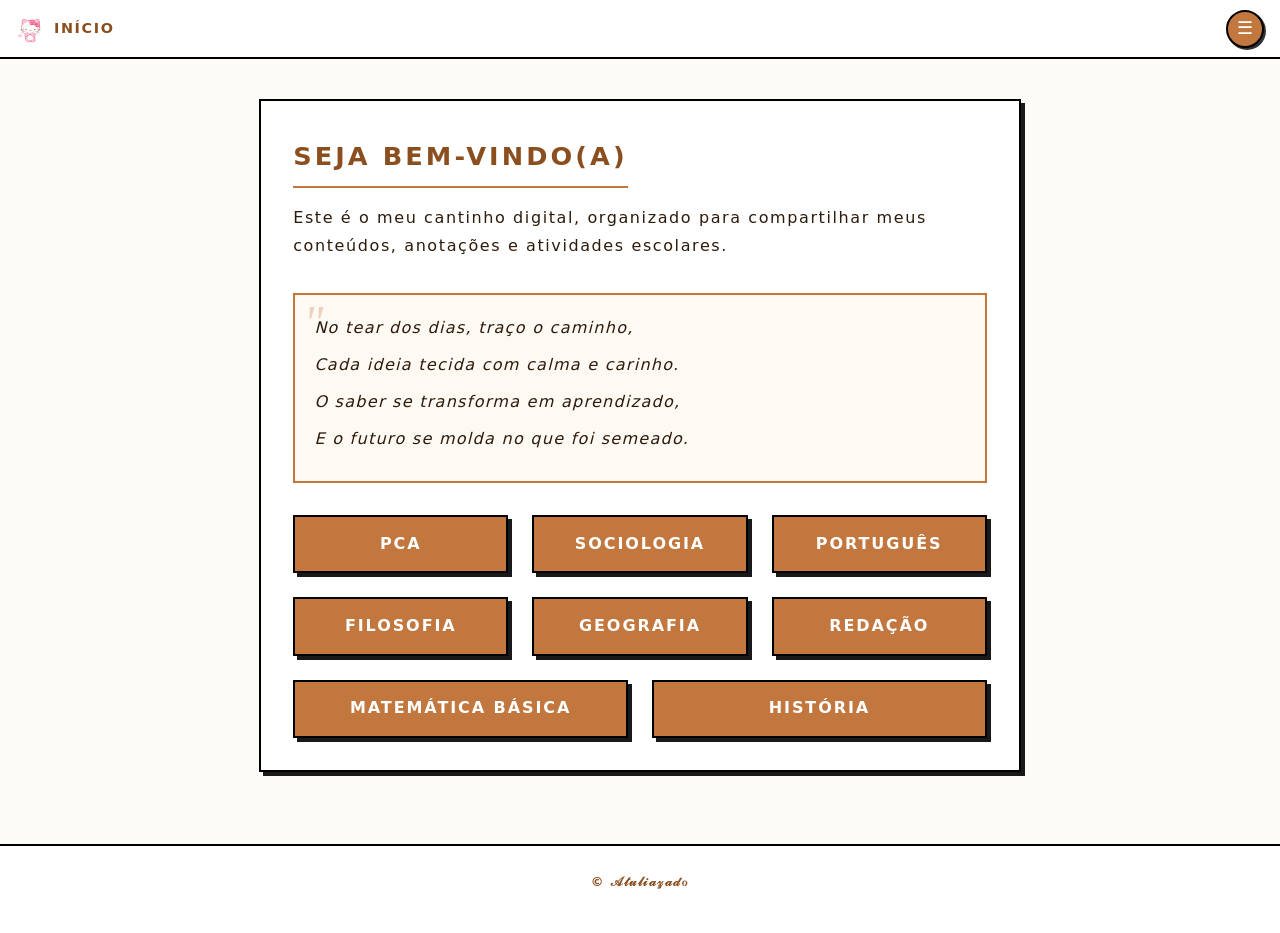
<file: index.html>
<!DOCTYPE html>
<html lang="pt-BR">
<head>
  <meta charset="UTF-8">
  <meta name="viewport" content="width=device-width, initial-scale=1.0">
  <title>Início</title>
  <link rel="stylesheet" href="styles.css">
</head>
<body>

  <header>
    <div class="logo">
  <img src="Fofo.gif" class="logo-img" alt="Logo">
  <span>INÍCIO</span>
</div>

    
    <div class="menu-container">
      <!-- Botão Redondo com Ícone Hambúrguer (3 Linhas) -->
      <button class="menu-btn" id="menuBtn" aria-label="Abrir Menu">&#9776;</button>
      
      <!-- Menu Dropdown Oculto -->
      <nav class="dropdown-menu" id="dropdownMenu">
        <span>Navegação</span>
        <ul>
          <li><a href="index.html">Início</a></li>
          <li><a href="pca.html">PCA</a></li>
          <li><a href="sociologia.html">Sociologia</a></li>
          <li><a href="portugues.html">Português</a></li>
          <li><a href="filosofia.html">Filosofia</a></li>
          <li><a href="geografia.html">Geografia</a></li>
          <li><a href="redacao.html">Redação</a></li>
          <li><a href="matematica.html">Matemática Básica</a></li>
          <li><a href="historia.html">História</a></li>
       
        </ul>
      </nav>
    </div>
  </header>

  <main>
    <section class="welcome-card">
      <h1>Seja Bem-vindo(a)</h1>
      <p>Este é o meu cantinho digital, organizado para compartilhar meus conteúdos, anotações e atividades escolares.</p>
      
      <div class="poem">
        <p>No tear dos dias, traço o caminho,</p>
        <p>Cada ideia tecida com calma e carinho.</p>
        <p>O saber se transforma em aprendizado,</p>
        <p>E o futuro se molda no que foi semeado.</p>
      </div>

      <div class="buttons-container">
        <a href="pca.html" class="btn">PCA</a>
        <a href="sociologia.html" class="btn">Sociologia</a>
        <a href="portugues.html" class="btn">Português</a>
        <a href="filosofia.html" class="btn">Filosofia</a>
        <a href="geografia.html" class="btn">Geografia</a>
        <a href="redacao.html" class="btn">Redação</a>
         <a href="matematica.html" class="btn">Matemática básica</a>
        <a href="historia.html" class="btn">História</a>
      </div>
    </section>
  </main>

  <footer>
    <p>&copy; 𝒜𝓉𝓊𝓁𝒾𝒶𝓏𝒶𝒹ℴ</p>
  </footer>

  <script>
    const menuBtn = document.getElementById('menuBtn');
    const dropdownMenu = document.getElementById('dropdownMenu');

    // Abre e fecha o menu ao clicar no botão
    menuBtn.addEventListener('click', (e) => {
      e.stopPropagation();
      dropdownMenu.classList.toggle('active');
    });

    // Fecha o menu ao clicar fora dele
    document.addEventListener('click', () => {
      dropdownMenu.classList.remove('active');
    });
  </script>

</body>
</html>
</file>
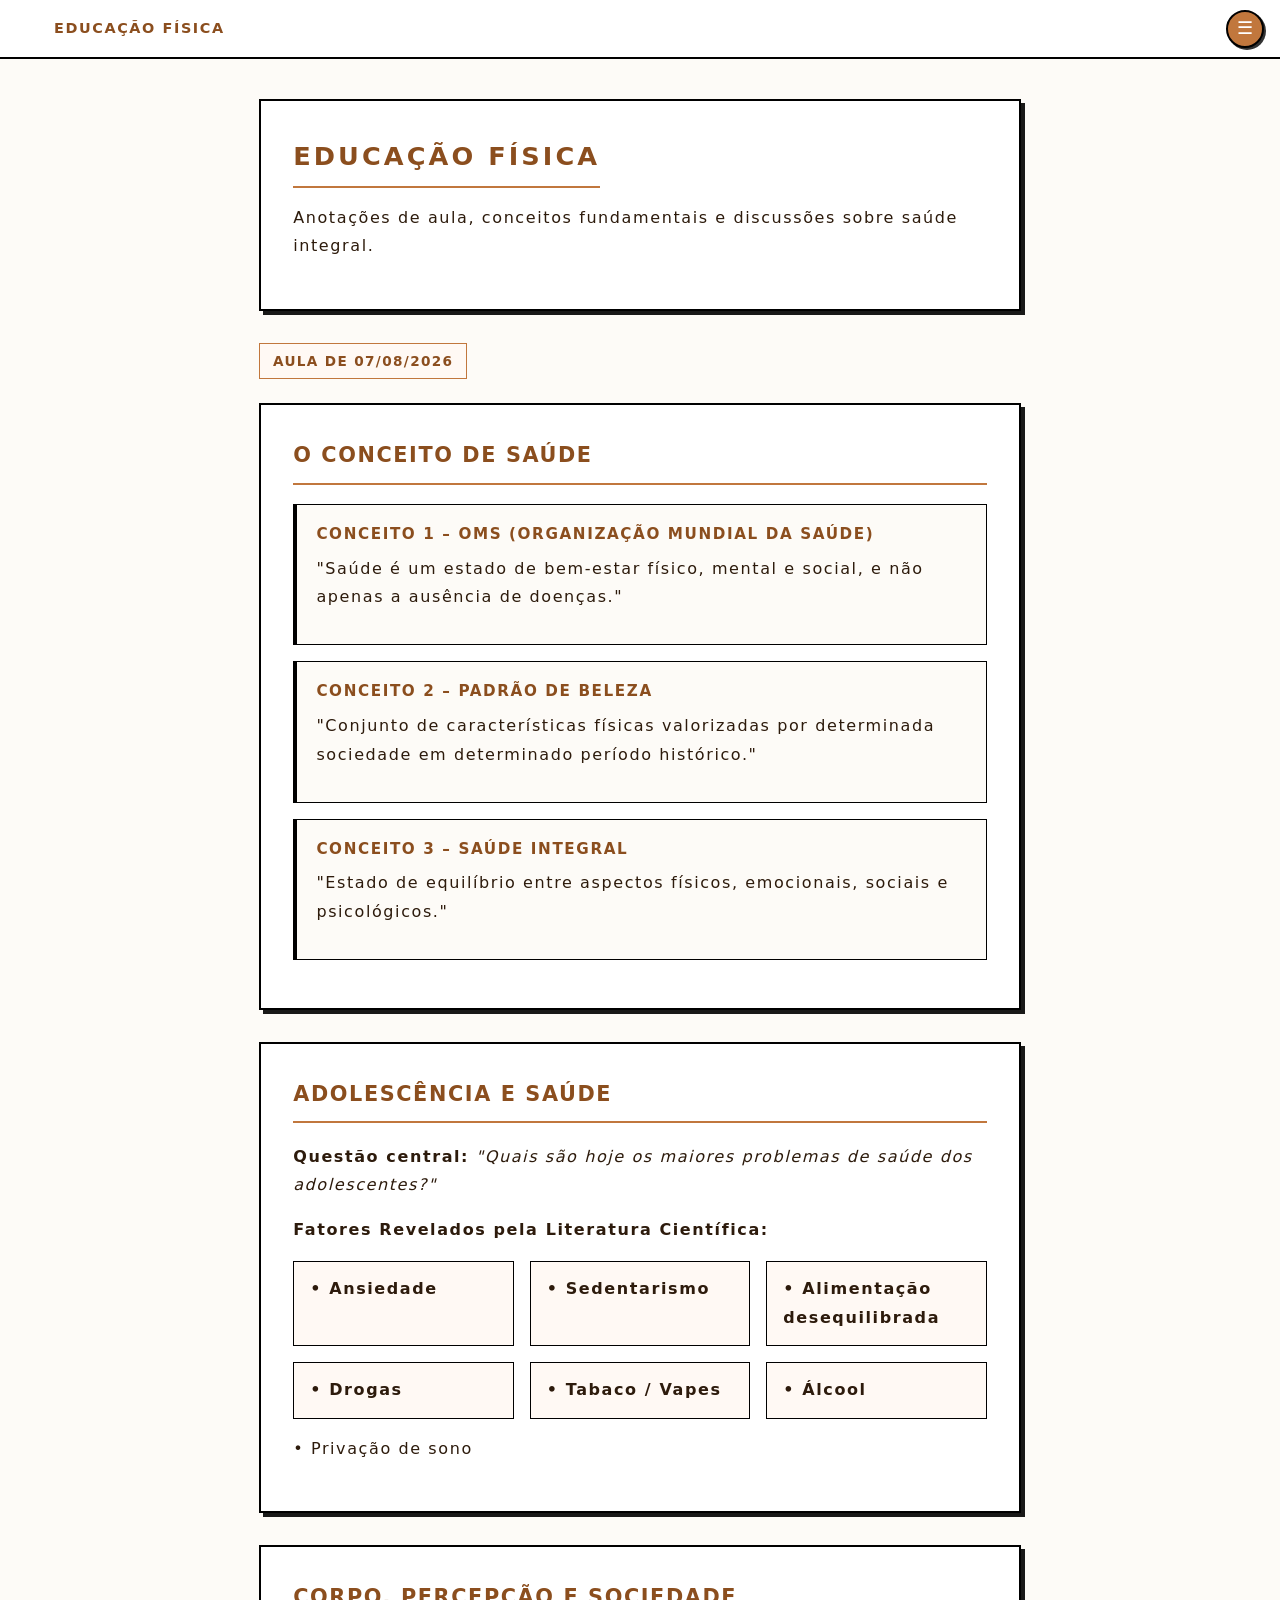
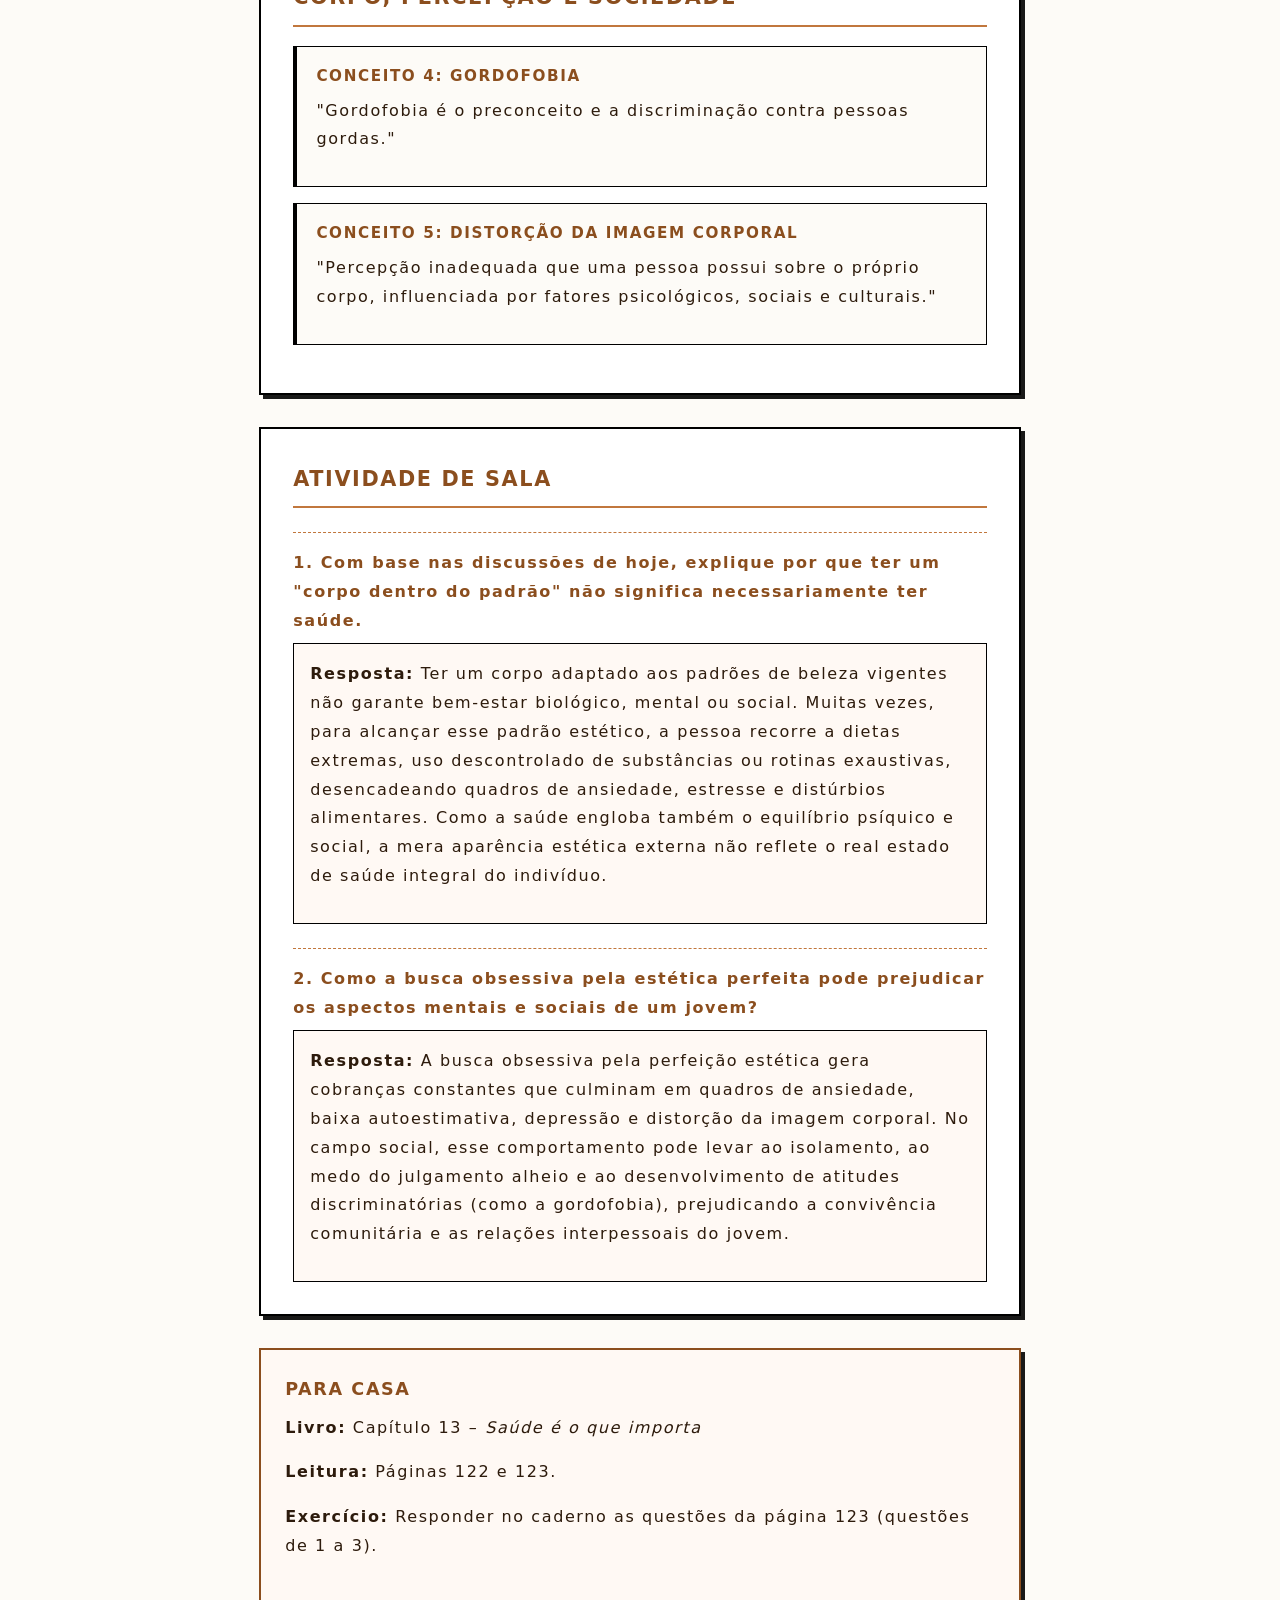
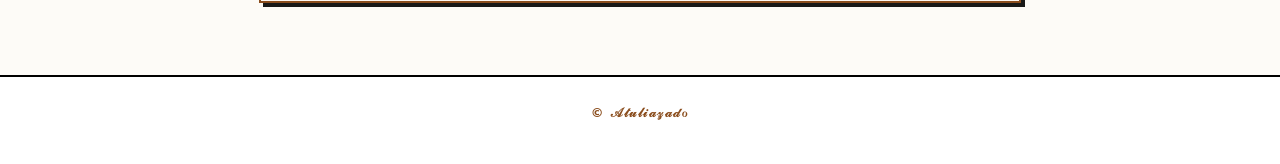
<file: edc.html>
<!DOCTYPE html>
<html lang="pt-BR">
<head>
  <meta charset="UTF-8">
  <meta name="viewport" content="width=device-width, initial-scale=1.0">
  <title>Educação Física</title>
  <link rel="stylesheet" href="styles.css">
  <style>
    .date-badge {
      font-size: 0.85rem;
      font-weight: 800;
      color: var(--accent-dark);
      background-color: #fff9f4;
      border: 1px solid var(--accent-warm);
      padding: 0.3rem 0.8rem;
      display: inline-block;
      margin-bottom: 1.5rem;
      text-transform: uppercase;
      letter-spacing: 0.1em;
    }

    .topic-card {
      background-color: var(--bg-card);
      border: 2px solid var(--border-strong);
      padding: 2rem;
      margin-bottom: 2rem;
      box-shadow: var(--shadow-flat);
    }

    .topic-card h2 {
      font-size: 1.3rem;
      font-weight: 800;
      color: var(--accent-dark);
      border-bottom: 2px solid var(--accent-warm);
      padding-bottom: 0.5rem;
      margin-bottom: 1.2rem;
      text-transform: uppercase;
    }

    .concept-box {
      border-left: 4px solid var(--accent-warm);
      background-color: var(--bg-page);
      padding: 1rem 1.2rem;
      margin: 1rem 0;
      border: 1px solid var(--border-strong);
      border-left-width: 4px;
    }

    .concept-title {
      font-weight: 800;
      color: var(--accent-dark);
      text-transform: uppercase;
      font-size: 0.95rem;
      margin-bottom: 0.4rem;
    }

    .factor-grid {
      display: grid;
      grid-template-columns: repeat(auto-fit, minmax(200px, 1fr));
      gap: 1rem;
      margin: 1rem 0;
    }

    .factor-item {
      background-color: #fff9f4;
      border: 1px solid var(--border-strong);
      padding: 0.8rem 1rem;
      font-weight: 700;
      color: var(--text-main);
    }

    .question-block {
      margin-top: 1.5rem;
      padding-top: 1rem;
      border-top: 1px dashed var(--accent-warm);
    }

    .question-title {
      font-weight: 800;
      color: var(--accent-dark);
      margin-bottom: 0.5rem;
    }

    .answer-box {
      background-color: #fff9f4;
      border: 1px solid var(--border-strong);
      padding: 1rem;
      margin-top: 0.5rem;
    }

    .homework-card {
      background-color: #fff9f4;
      border: 2px solid var(--accent-dark);
      padding: 1.5rem;
      margin-bottom: 2rem;
      box-shadow: var(--shadow-flat);
    }

    .homework-title {
      font-weight: 800;
      color: var(--accent-dark);
      text-transform: uppercase;
      font-size: 1.1rem;
      margin-bottom: 0.5rem;
    }
  </style>
</head>
<body>

  <header>
    <div class="logo">
      <video src="espiral.mp4" class="logo-img" autoplay loop muted playsinline></video>
      <span>EDUCAÇÃO FÍSICA</span>
    </div>
    
    <div class="menu-container">
      <!-- Botão Redondo com Ícone Hambúrguer (3 Linhas) -->
      <button class="menu-btn" id="menuBtn" aria-label="Abrir Menu">&#9776;</button>
      
      <!-- Menu Dropdown Oculto -->
      <nav class="dropdown-menu" id="dropdownMenu">
        <span>EDUCAÇÃO FÍSICA</span>
        <ul>
          <li><a href="index.html">Início</a></li>
          <li><a href="pca.html">PCA</a></li>
          <li><a href="sociologia.html">Sociologia</a></li>
          <li><a href="portugues.html">Português</a></li>
          <li><a href="filosofia.html">Filosofia</a></li>
          <li><a href="geografia.html">Geografia</a></li>
          <li><a href="redacao.html">Redação</a></li>
          <li><a href="matematica.html">Matemática Básica</a></li>
          <li><a href="historia.html">História</a></li>
       
        </ul>
      </nav>
    </div>
  </header>
  <script>
    const menuBtn = document.getElementById('menuBtn');
    const dropdownMenu = document.getElementById('dropdownMenu');

    // Abre e fecha o menu ao clicar no botão
    menuBtn.addEventListener('click', (e) => {
      e.stopPropagation();
      dropdownMenu.classList.toggle('active');
    });

    // Fecha o menu ao clicar fora dele
    document.addEventListener('click', () => {
      dropdownMenu.classList.remove('active');
    });
  </script>

  <main>
    <section class="welcome-card">
      <h1>Educação Física</h1>
      <p>Anotações de aula, conceitos fundamentais e discussões sobre saúde integral.</p>
    </section>

    <div class="date-badge">AULA DE 07/08/2026</div>

    <!-- Seção de Conceitos de Saúde -->
    <article class="topic-card">
      <h2>O Conceito de Saúde</h2>

      <div class="concept-box">
        <div class="concept-title">Conceito 1 – OMS (Organização Mundial da Saúde)</div>
        <p>"Saúde é um estado de bem-estar físico, mental e social, e não apenas a ausência de doenças."</p>
      </div>

      <div class="concept-box">
        <div class="concept-title">Conceito 2 – Padrão de Beleza</div>
        <p>"Conjunto de características físicas valorizadas por determinada sociedade em determinado período histórico."</p>
      </div>

      <div class="concept-box">
        <div class="concept-title">Conceito 3 – Saúde Integral</div>
        <p>"Estado de equilíbrio entre aspectos físicos, emocionais, sociais e psicológicos."</p>
      </div>
    </article>

    <!-- Adolescência e Saúde -->
    <article class="topic-card">
      <h2>Adolescência e Saúde</h2>
      <p><strong>Questão central:</strong> <em>"Quais são hoje os maiores problemas de saúde dos adolescentes?"</em></p>

      <p style="margin-top: 1rem;"><strong>Fatores Revelados pela Literatura Científica:</strong></p>
      <div class="factor-grid">
        <div class="factor-item">• Ansiedade</div>
        <div class="factor-item">• Sedentarismo</div>
        <div class="factor-item">• Alimentação desequilibrada</div>
        <div class="factor-item">• Drogas</div>
        <div class="factor-item">• Tabaco / Vapes</div>
        <div class="factor-item">• Álcool</div>
      </div>
      <p>• Privação de sono</p>
    </article>

    <!-- Imagem Corporal e Preconceito -->
    <article class="topic-card">
      <h2>Corpo, Percepção e Sociedade</h2>

      <div class="concept-box">
        <div class="concept-title">Conceito 4: Gordofobia</div>
        <p>"Gordofobia é o preconceito e a discriminação contra pessoas gordas."</p>
      </div>

      <div class="concept-box">
        <div class="concept-title">Conceito 5: Distorção da Imagem Corporal</div>
        <p>"Percepção inadequada que uma pessoa possui sobre o próprio corpo, influenciada por fatores psicológicos, sociais e culturais."</p>
      </div>
    </article>

    <!-- Atividade Resolvida -->
    <article class="topic-card">
      <h2>Atividade de Sala</h2>

      <div class="question-block">
        <div class="question-title">1. Com base nas discussões de hoje, explique por que ter um "corpo dentro do padrão" não significa necessariamente ter saúde.</div>
        <div class="answer-box">
          <p><strong>Resposta:</strong> Ter um corpo adaptado aos padrões de beleza vigentes não garante bem-estar biológico, mental ou social. Muitas vezes, para alcançar esse padrão estético, a pessoa recorre a dietas extremas, uso descontrolado de substâncias ou rotinas exaustivas, desencadeando quadros de ansiedade, estresse e distúrbios alimentares. Como a saúde engloba também o equilíbrio psíquico e social, a mera aparência estética externa não reflete o real estado de saúde integral do indivíduo.</p>
        </div>
      </div>

      <div class="question-block">
        <div class="question-title">2. Como a busca obsessiva pela estética perfeita pode prejudicar os aspectos mentais e sociais de um jovem?</div>
        <div class="answer-box">
          <p><strong>Resposta:</strong> A busca obsessiva pela perfeição estética gera cobranças constantes que culminam em quadros de ansiedade, baixa autoestimativa, depressão e distorção da imagem corporal. No campo social, esse comportamento pode levar ao isolamento, ao medo do julgamento alheio e ao desenvolvimento de atitudes discriminatórias (como a gordofobia), prejudicando a convivência comunitária e as relações interpessoais do jovem.</p>
        </div>
      </div>
    </article>

    <!-- Para Casa -->
    <div class="homework-card">
      <div class="homework-title">Para Casa</div>
      <p><strong>Livro:</strong> Capítulo 13 – <em>Saúde é o que importa</em></p>
      <p><strong>Leitura:</strong> Páginas 122 e 123.</p>
      <p><strong>Exercício:</strong> Responder no caderno as questões da página 123 (questões de 1 a 3).</p>
    </div>
  </main>

  <footer>
    <p>&copy; 𝒜𝓉𝓊𝓁𝒾𝒶𝓏𝒶𝒹ℴ</p>
  </footer>

</body>
</html>
</file>
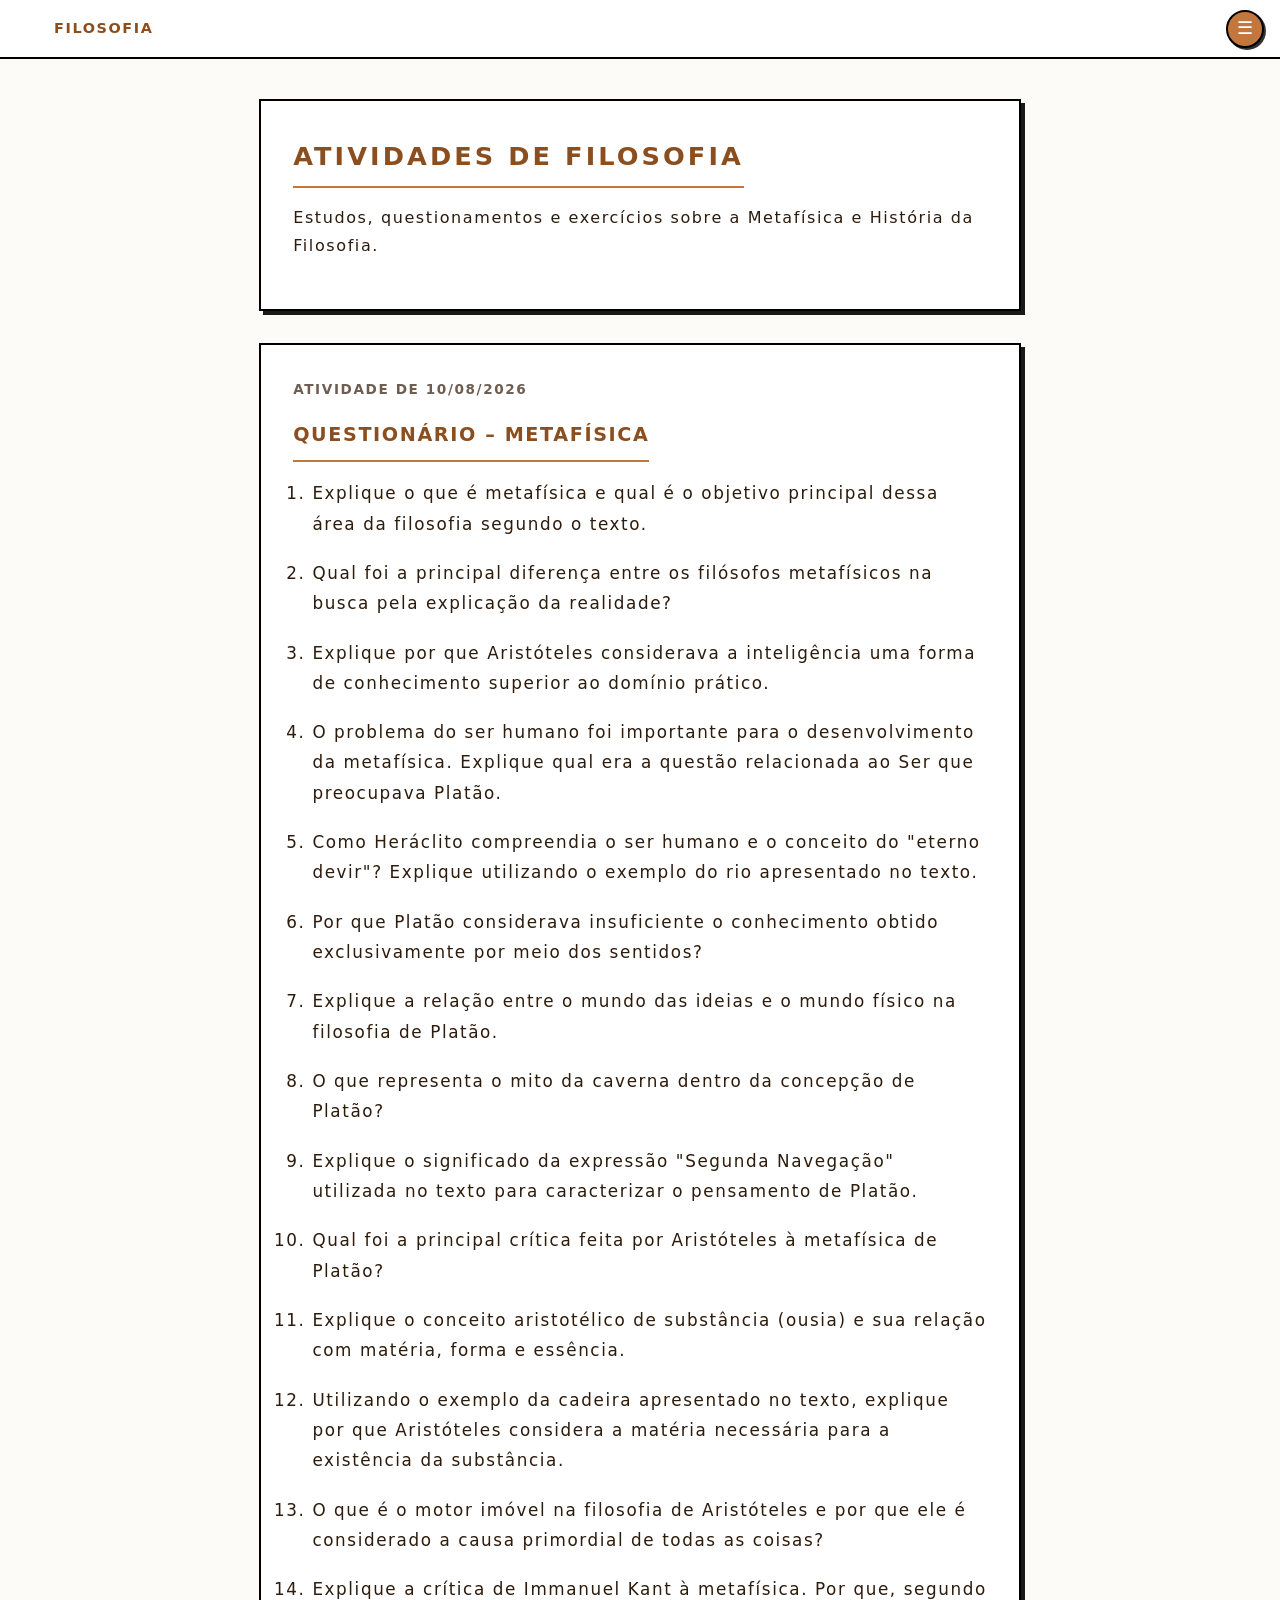
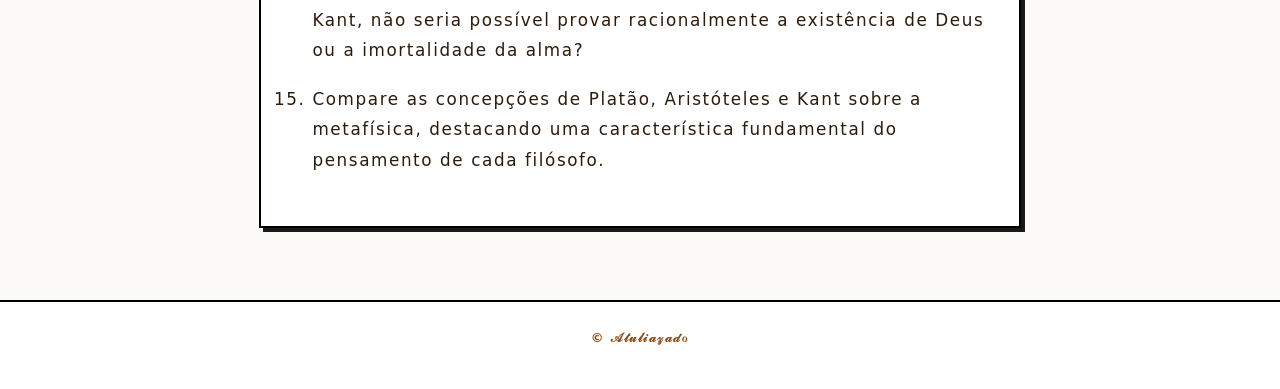
<file: filosofia.html>
<!DOCTYPE html>
<html lang="pt-BR">
<head>
  <meta charset="UTF-8">
  <meta name="viewport" content="width=device-width, initial-scale=1.0">
  <title>Filosofia</title>
  <link rel="stylesheet" href="styles.css">
  <style>
    .question-card {
      background-color: var(--bg-card);
      border: 2px solid var(--border-strong);
      padding: 2rem;
      margin-bottom: 2rem;
      box-shadow: var(--shadow-flat);
    }

    .question-title {
      font-weight: 800;
      color: var(--accent-dark);
      margin-bottom: 1rem;
      text-transform: uppercase;
      font-size: 1.2rem;
      border-bottom: 2px solid var(--accent-warm);
      padding-bottom: 0.5rem;
      display: inline-block;
    }

    .date-tag {
      font-size: 0.85rem;
      color: var(--text-muted);
      margin-bottom: 1rem;
      font-weight: 600;
    }

    .questions-list {
      padding-left: 1.2rem;
    }

    .questions-list li {
      margin-bottom: 1.2rem;
      line-height: 1.8;
      font-size: 1.05rem;
      color: var(--text-main);
    }
  </style>
</head>
<body>

 <header>
    <div class="logo">
      <video src="espiral.mp4" class="logo-img" autoplay loop muted playsinline></video>
      <span>FILOSOFIA</span>
    </div>
    
    <div class="menu-container">
      <!-- Botão Redondo com Ícone Hambúrguer (3 Linhas) -->
      <button class="menu-btn" id="menuBtn" aria-label="Abrir Menu">&#9776;</button>
      
      <!-- Menu Dropdown Oculto -->
      <nav class="dropdown-menu" id="dropdownMenu">
        <span>Navegação</span>
        <ul>
          <li><a href="index.html">Início</a></li>
          <li><a href="pca.html">PCA</a></li>
          <li><a href="sociologia.html">Sociologia</a></li>
          <li><a href="portugues.html">Português</a></li>
          <li><a href="filosofia.html">Filosofia</a></li>
          <li><a href="geografia.html">Geografia</a></li>
          <li><a href="redacao.html">Redação</a></li>
          <li><a href="matematica.html">Matemática Básica</a></li>
          <li><a href="historia.html">História</a></li>
       
        </ul>
      </nav>
    </div>
  </header>

  <script>
    const menuBtn = document.getElementById('menuBtn');
    const dropdownMenu = document.getElementById('dropdownMenu');

    // Abre e fecha o menu ao clicar no botão
    menuBtn.addEventListener('click', (e) => {
      e.stopPropagation();
      dropdownMenu.classList.toggle('active');
    });

    // Fecha o menu ao clicar fora dele
    document.addEventListener('click', () => {
      dropdownMenu.classList.remove('active');
    });
  </script>

  <main>
    <section class="welcome-card">
      <h1>Atividades de Filosofia</h1>
      <p>Estudos, questionamentos e exercícios sobre a Metafísica e História da Filosofia.</p>
    </section>

    <div class="question-card">
      <div class="date-tag">ATIVIDADE DE 10/08/2026</div>
      <div class="question-title">Questionário – Metafísica</div>
      
      <ol class="questions-list">
        <li>Explique o que é metafísica e qual é o objetivo principal dessa área da filosofia segundo o texto.</li>
        <li>Qual foi a principal diferença entre os filósofos metafísicos na busca pela explicação da realidade?</li>
        <li>Explique por que Aristóteles considerava a inteligência uma forma de conhecimento superior ao domínio prático.</li>
        <li>O problema do ser humano foi importante para o desenvolvimento da metafísica. Explique qual era a questão relacionada ao Ser que preocupava Platão.</li>
        <li>Como Heráclito compreendia o ser humano e o conceito do "eterno devir"? Explique utilizando o exemplo do rio apresentado no texto.</li>
        <li>Por que Platão considerava insuficiente o conhecimento obtido exclusivamente por meio dos sentidos?</li>
        <li>Explique a relação entre o mundo das ideias e o mundo físico na filosofia de Platão.</li>
        <li>O que representa o mito da caverna dentro da concepção de Platão?</li>
        <li>Explique o significado da expressão "Segunda Navegação" utilizada no texto para caracterizar o pensamento de Platão.</li>
        <li>Qual foi a principal crítica feita por Aristóteles à metafísica de Platão?</li>
        <li>Explique o conceito aristotélico de substância (ousia) e sua relação com matéria, forma e essência.</li>
        <li>Utilizando o exemplo da cadeira apresentado no texto, explique por que Aristóteles considera a matéria necessária para a existência da substância.</li>
        <li>O que é o motor imóvel na filosofia de Aristóteles e por que ele é considerado a causa primordial de todas as coisas?</li>
        <li>Explique a crítica de Immanuel Kant à metafísica. Por que, segundo Kant, não seria possível provar racionalmente a existência de Deus ou a imortalidade da alma?</li>
        <li>Compare as concepções de Platão, Aristóteles e Kant sobre a metafísica, destacando uma característica fundamental do pensamento de cada filósofo.</li>
      </ol>
    </div>
  </main>

  <footer>
    <p>&copy; 𝒜𝓉𝓊𝓁𝒾𝒶𝓏𝒶𝒹ℴ</p>
  </footer>

</body>
</html>
</file>
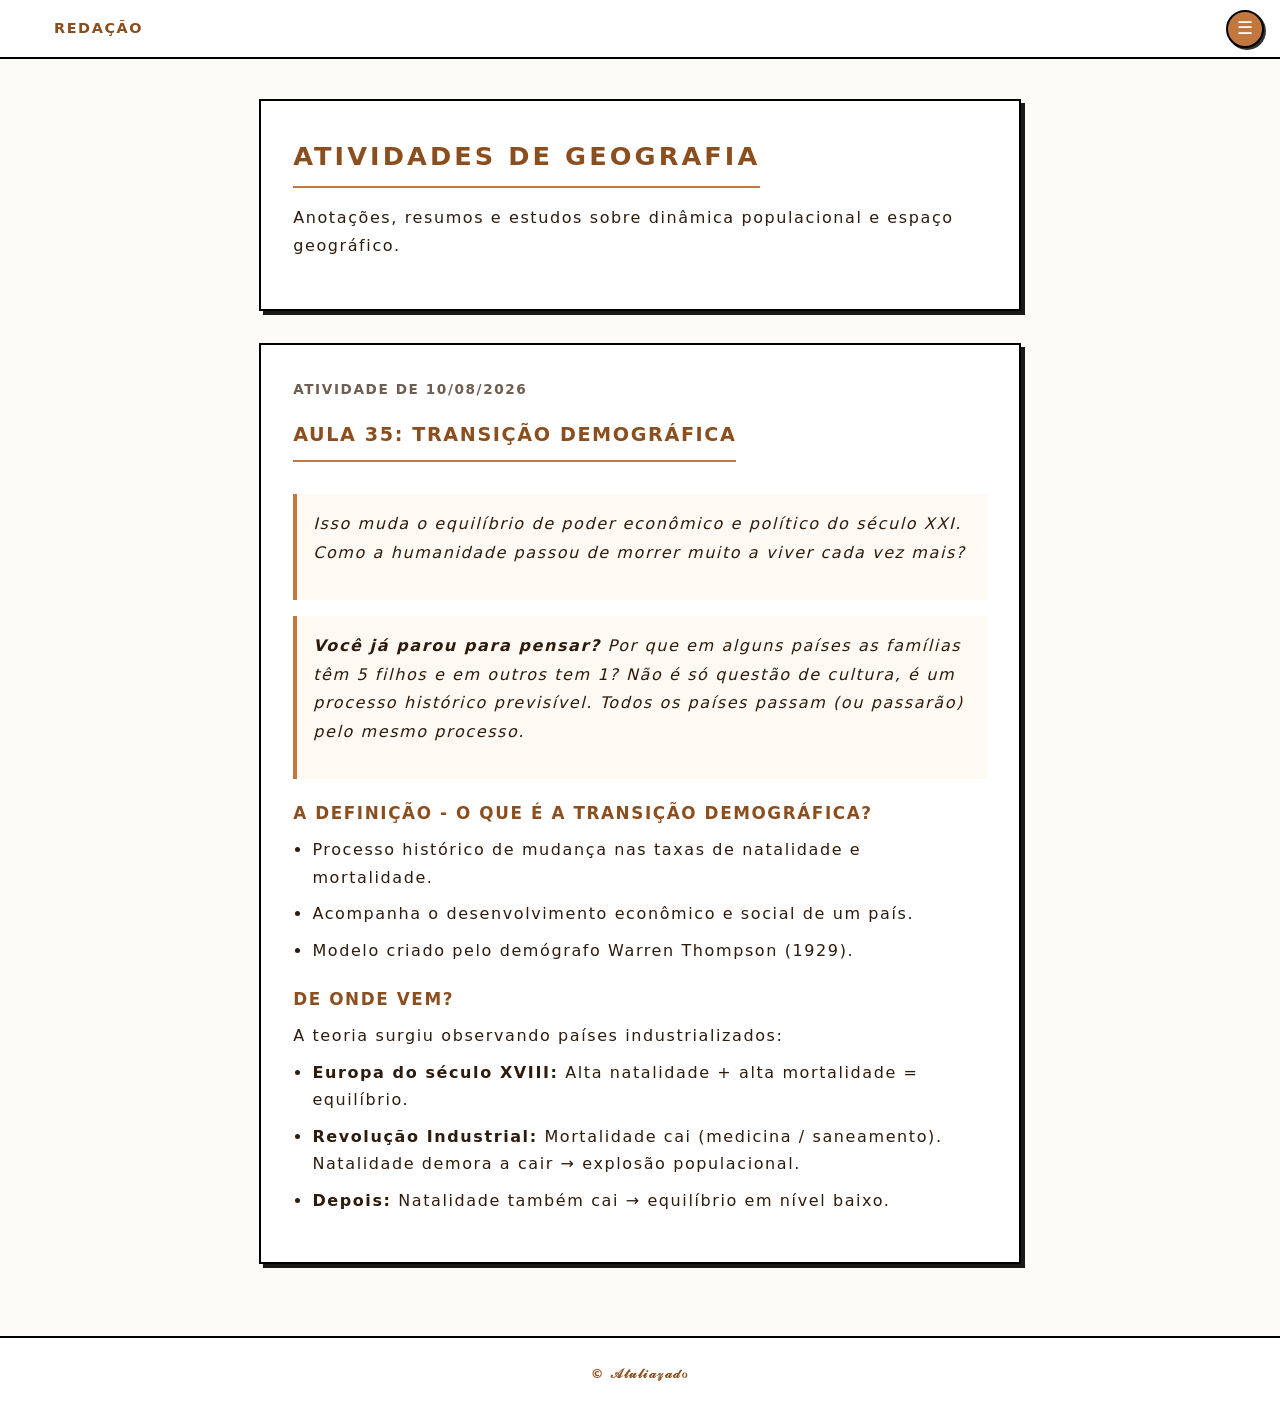
<file: geografia.html>
<!DOCTYPE html>
<html lang="pt-BR">
<head>
  <meta charset="UTF-8">
  <meta name="viewport" content="width=device-width, initial-scale=1.0">
  <title>Geografia</title>
  <link rel="stylesheet" href="styles.css">
  <style>
    .question-card {
      background-color: var(--bg-card);
      border: 2px solid var(--border-strong);
      padding: 2rem;
      margin-bottom: 2rem;
      box-shadow: var(--shadow-flat);
    }

    .question-title {
      font-weight: 800;
      color: var(--accent-dark);
      margin-bottom: 1rem;
      text-transform: uppercase;
      font-size: 1.2rem;
      border-bottom: 2px solid var(--accent-warm);
      padding-bottom: 0.5rem;
      display: inline-block;
    }

    .date-tag {
      font-size: 0.85rem;
      color: var(--text-muted);
      margin-bottom: 1rem;
      font-weight: 600;
    }

    .topic-subtitle {
      font-size: 1.05rem;
      font-weight: 800;
      color: var(--accent-dark);
      margin: 1.2rem 0 0.5rem 0;
      text-transform: uppercase;
    }

    .notes-list {
      padding-left: 1.2rem;
      margin-bottom: 1rem;
    }

    .notes-list li {
      margin-bottom: 0.6rem;
      line-height: 1.7;
      font-size: 1rem;
      color: var(--text-main);
    }

    .quote-box {
      background-color: #fff9f4;
      border-left: 4px solid var(--accent-warm);
      padding: 1rem;
      margin: 1rem 0;
      font-style: italic;
    }
  </style>
</head>
<body>

  <header>
    <div class="logo">
      <video src="espiral.mp4" class="logo-img" autoplay loop muted playsinline></video>
      <span>REDAÇÃO</span>
    </div>
    
    <div class="menu-container">
      <!-- Botão Redondo com Ícone Hambúrguer (3 Linhas) -->
      <button class="menu-btn" id="menuBtn" aria-label="Abrir Menu">&#9776;</button>
      
      <!-- Menu Dropdown Oculto -->
      <nav class="dropdown-menu" id="dropdownMenu">
        <span>Navegação</span>
        <ul>
          <li><a href="index.html">Início</a></li>
          <li><a href="pca.html">PCA</a></li>
          <li><a href="sociologia.html">Sociologia</a></li>
          <li><a href="portugues.html">Português</a></li>
          <li><a href="filosofia.html">Filosofia</a></li>
          <li><a href="geografia.html">Geografia</a></li>
          <li><a href="redacao.html">Redação</a></li>
          <li><a href="matematica.html">Matemática Básica</a></li>
          <li><a href="historia.html">História</a></li>
       
        </ul>
      </nav>
    </div>
  </header>

  <script>
    const menuBtn = document.getElementById('menuBtn');
    const dropdownMenu = document.getElementById('dropdownMenu');

    // Abre e fecha o menu ao clicar no botão
    menuBtn.addEventListener('click', (e) => {
      e.stopPropagation();
      dropdownMenu.classList.toggle('active');
    });

    // Fecha o menu ao clicar fora dele
    document.addEventListener('click', () => {
      dropdownMenu.classList.remove('active');
    });
  </script>

  <main>
    <section class="welcome-card">
      <h1>Atividades de Geografia</h1>
      <p>Anotações, resumos e estudos sobre dinâmica populacional e espaço geográfico.</p>
    </section>

    <div class="question-card">
      <div class="date-tag">ATIVIDADE DE 10/08/2026</div>
      <div class="question-title">Aula 35: Transição Demográfica</div>
      
      <div class="quote-box">
        <p>Isso muda o equilíbrio de poder econômico e político do século XXI. Como a humanidade passou de morrer muito a viver cada vez mais?</p>
      </div>

      <div class="quote-box">
        <p><strong>Você já parou para pensar?</strong> Por que em alguns países as famílias têm 5 filhos e em outros tem 1? Não é só questão de cultura, é um processo histórico previsível. Todos os países passam (ou passarão) pelo mesmo processo.</p>
      </div>

      <h3 class="topic-subtitle">A Definição - O que é a Transição Demográfica?</h3>
      <ul class="notes-list">
        <li>Processo histórico de mudança nas taxas de natalidade e mortalidade.</li>
        <li>Acompanha o desenvolvimento econômico e social de um país.</li>
        <li>Modelo criado pelo demógrafo Warren Thompson (1929).</li>
      </ul>

      <h3 class="topic-subtitle">De onde vem?</h3>
      <p style="margin-bottom: 0.5rem;">A teoria surgiu observando países industrializados:</p>
      <ul class="notes-list">
        <li><strong>Europa do século XVIII:</strong> Alta natalidade + alta mortalidade = equilíbrio.</li>
        <li><strong>Revolução Industrial:</strong> Mortalidade cai (medicina / saneamento). Natalidade demora a cair &rarr; explosão populacional.</li>
        <li><strong>Depois:</strong> Natalidade também cai &rarr; equilíbrio em nível baixo.</li>
      </ul>
    </div>
  </main>

  <footer>
    <p>&copy; 𝒜𝓉𝓊𝓁𝒾𝒶𝓏𝒶𝒹ℴ</p>
  </footer>

</body>
</html>
</file>
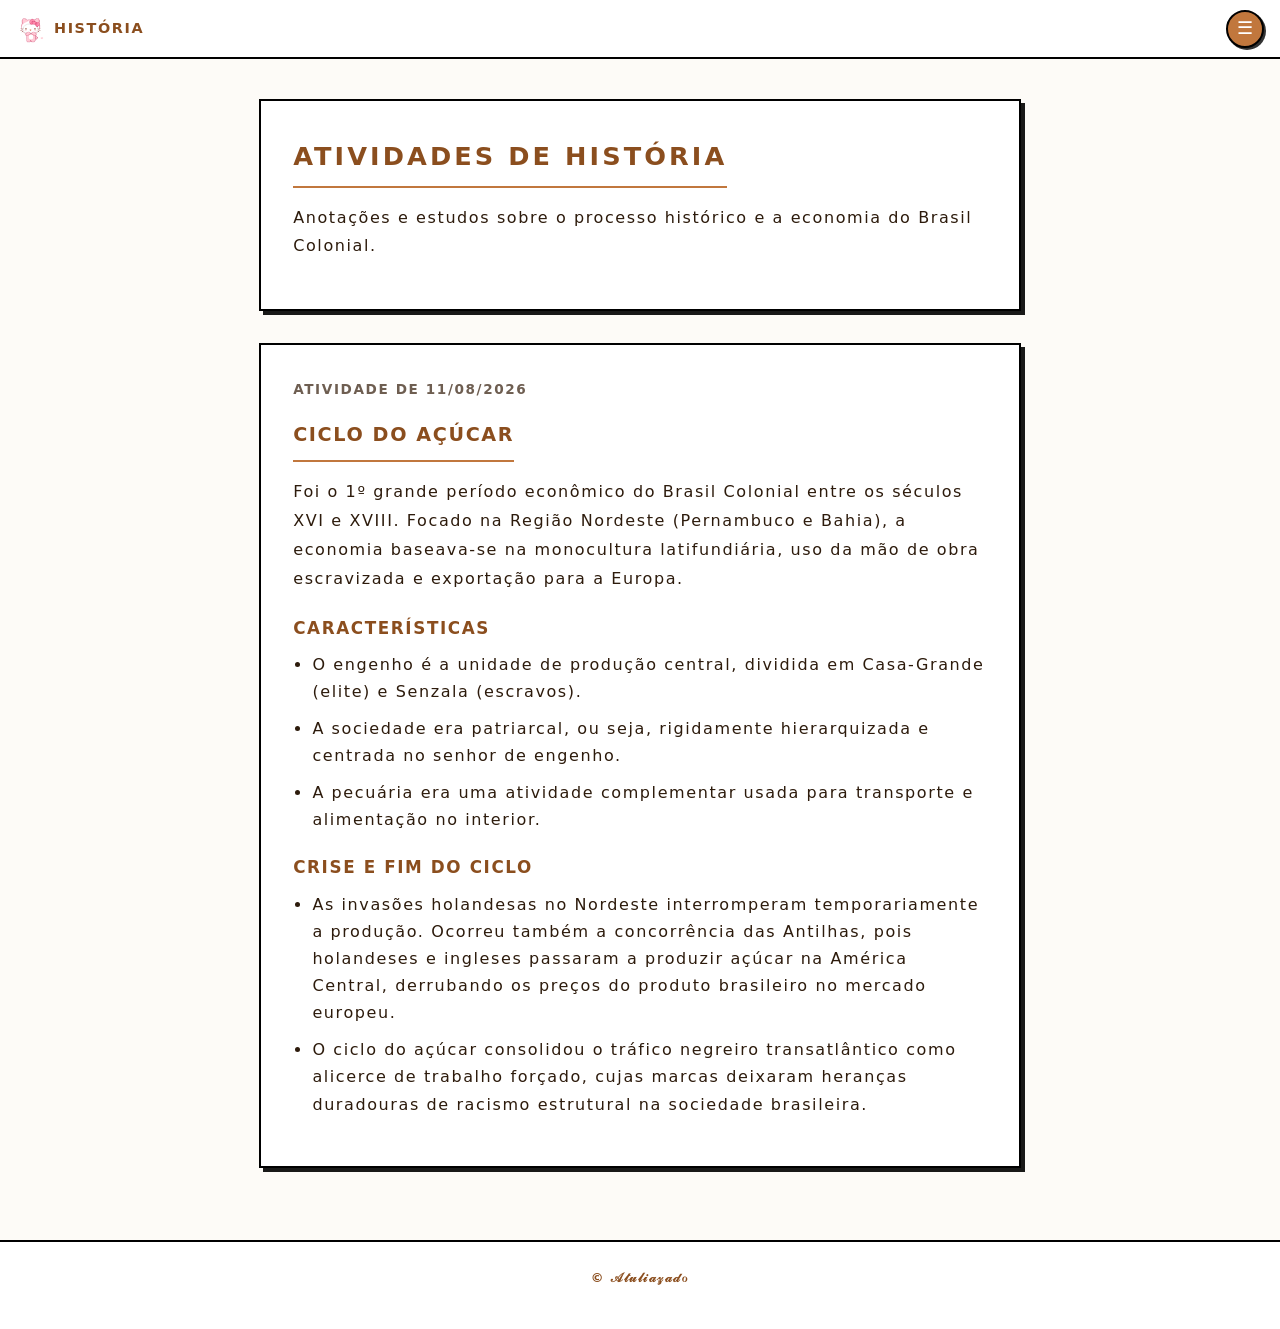
<file: historia.html>
<!DOCTYPE html>
<html lang="pt-BR">
<head>
  <meta charset="UTF-8">
  <meta name="viewport" content="width=device-width, initial-scale=1.0">
  <title>História</title>
  <link rel="stylesheet" href="styles.css">
  <style>
    .question-card {
      background-color: var(--bg-card);
      border: 2px solid var(--border-strong);
      padding: 2rem;
      margin-bottom: 2rem;
      box-shadow: var(--shadow-flat);
    }

    .question-title {
      font-weight: 800;
      color: var(--accent-dark);
      margin-bottom: 1rem;
      text-transform: uppercase;
      font-size: 1.2rem;
      border-bottom: 2px solid var(--accent-warm);
      padding-bottom: 0.5rem;
      display: inline-block;
    }

    .date-tag {
      font-size: 0.85rem;
      color: var(--text-muted);
      margin-bottom: 1rem;
      font-weight: 600;
    }

    .topic-subtitle {
      font-size: 1.05rem;
      font-weight: 800;
      color: var(--accent-dark);
      margin: 1.2rem 0 0.5rem 0;
      text-transform: uppercase;
    }

    .notes-list {
      padding-left: 1.2rem;
      margin-bottom: 1rem;
    }

    .notes-list li {
      margin-bottom: 0.6rem;
      line-height: 1.7;
      font-size: 1rem;
      color: var(--text-main);
    }

    .quote-box {
      background-color: #fff9f4;
      border-left: 4px solid var(--accent-warm);
      padding: 1rem;
      margin: 1rem 0;
    }
  </style>
</head>
<body>

  <header>
    <div class="logo">
      <img src="Fofo.gif" class="logo-img" alt="Logo">
      <span>HISTÓRIA</span>
    </div>
    
    <div class="menu-container">
      <!-- Botão Redondo com Ícone Hambúrguer (3 Linhas) -->
      <button class="menu-btn" id="menuBtn" aria-label="Abrir Menu">&#9776;</button>
      
      <!-- Menu Dropdown Oculto -->
      <nav class="dropdown-menu" id="dropdownMenu">
        <span>Navegação</span>
        <ul>
          <li><a href="index.html">Início</a></li>
          <li><a href="pca.html">PCA</a></li>
          <li><a href="sociologia.html">Sociologia</a></li>
          <li><a href="portugues.html">Português</a></li>
          <li><a href="filosofia.html">Filosofia</a></li>
          <li><a href="geografia.html">Geografia</a></li>
          <li><a href="redacao.html">Redação</a></li>
          <li><a href="historia.html">História</a></li>
        </ul>
      </nav>
    </div>
  </header>

  <script>
    const menuBtn = document.getElementById('menuBtn');
    const dropdownMenu = document.getElementById('dropdownMenu');

    // Abre e fecha o menu ao clicar no botão
    menuBtn.addEventListener('click', (e) => {
      e.stopPropagation();
      dropdownMenu.classList.toggle('active');
    });

    // Fecha o menu ao clicar fora dele
    document.addEventListener('click', () => {
      dropdownMenu.classList.remove('active');
    });
  </script>

  <main>
    <section class="welcome-card">
      <h1>Atividades de História</h1>
      <p>Anotações e estudos sobre o processo histórico e a economia do Brasil Colonial.</p>
    </section>

    <div class="question-card">
      <div class="date-tag">ATIVIDADE DE 11/08/2026</div>
      <div class="question-title">Ciclo do Açúcar</div>
      
      <p>Foi o 1º grande período econômico do Brasil Colonial entre os séculos XVI e XVIII. Focado na Região Nordeste (Pernambuco e Bahia), a economia baseava-se na monocultura latifundiária, uso da mão de obra escravizada e exportação para a Europa.</p>

      <h3 class="topic-subtitle">Características</h3>
      <ul class="notes-list">
        <li>O engenho é a unidade de produção central, dividida em Casa-Grande (elite) e Senzala (escravos).</li>
        <li>A sociedade era patriarcal, ou seja, rigidamente hierarquizada e centrada no senhor de engenho.</li>
        <li>A pecuária era uma atividade complementar usada para transporte e alimentação no interior.</li>
      </ul>

      <h3 class="topic-subtitle">Crise e Fim do Ciclo</h3>
      <ul class="notes-list">
        <li>As invasões holandesas no Nordeste interromperam temporariamente a produção. Ocorreu também a concorrência das Antilhas, pois holandeses e ingleses passaram a produzir açúcar na América Central, derrubando os preços do produto brasileiro no mercado europeu.</li>
        <li>O ciclo do açúcar consolidou o tráfico negreiro transatlântico como alicerce de trabalho forçado, cujas marcas deixaram heranças duradouras de racismo estrutural na sociedade brasileira.</li>
      </ul>
    </div>
  </main>

  <footer>
    <p>&copy; 𝒜𝓉𝓊𝓁𝒾𝒶𝓏𝒶𝒹ℴ</p>
  </footer>

</body>
</html>
</file>
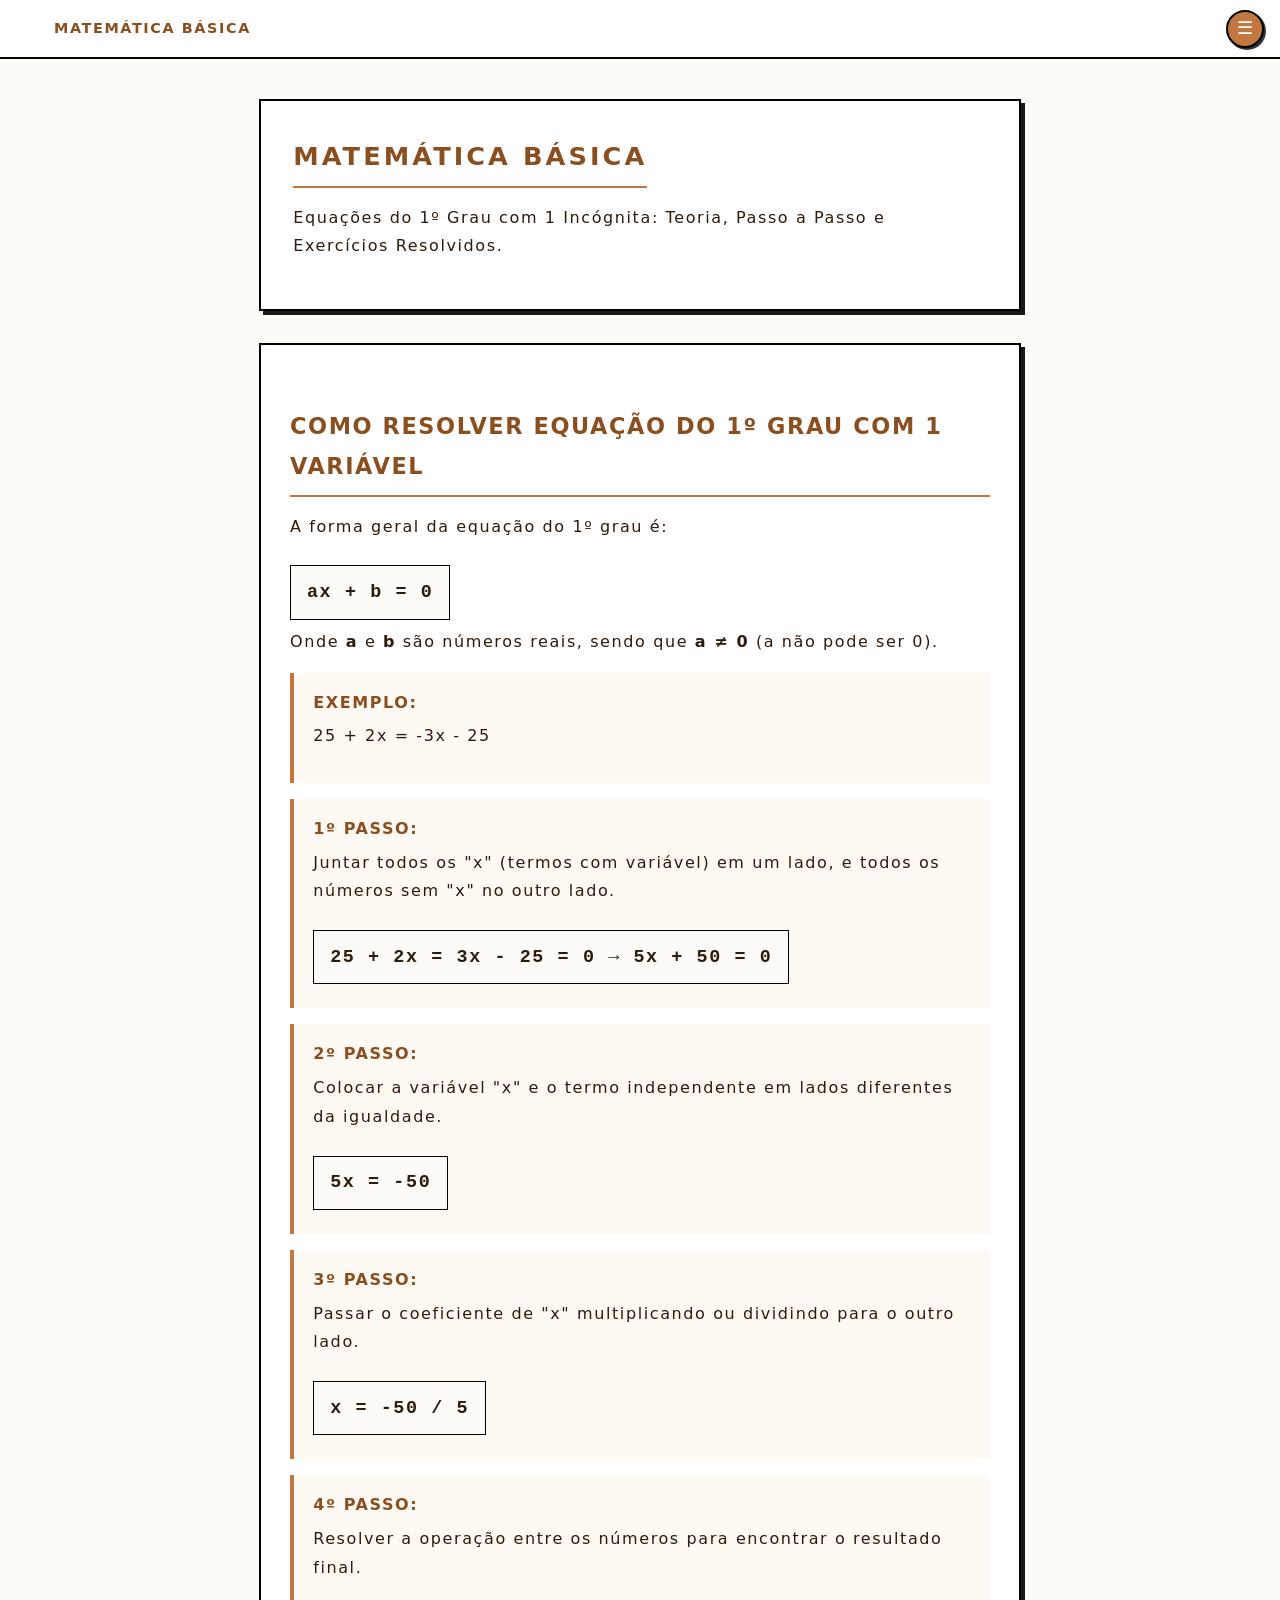
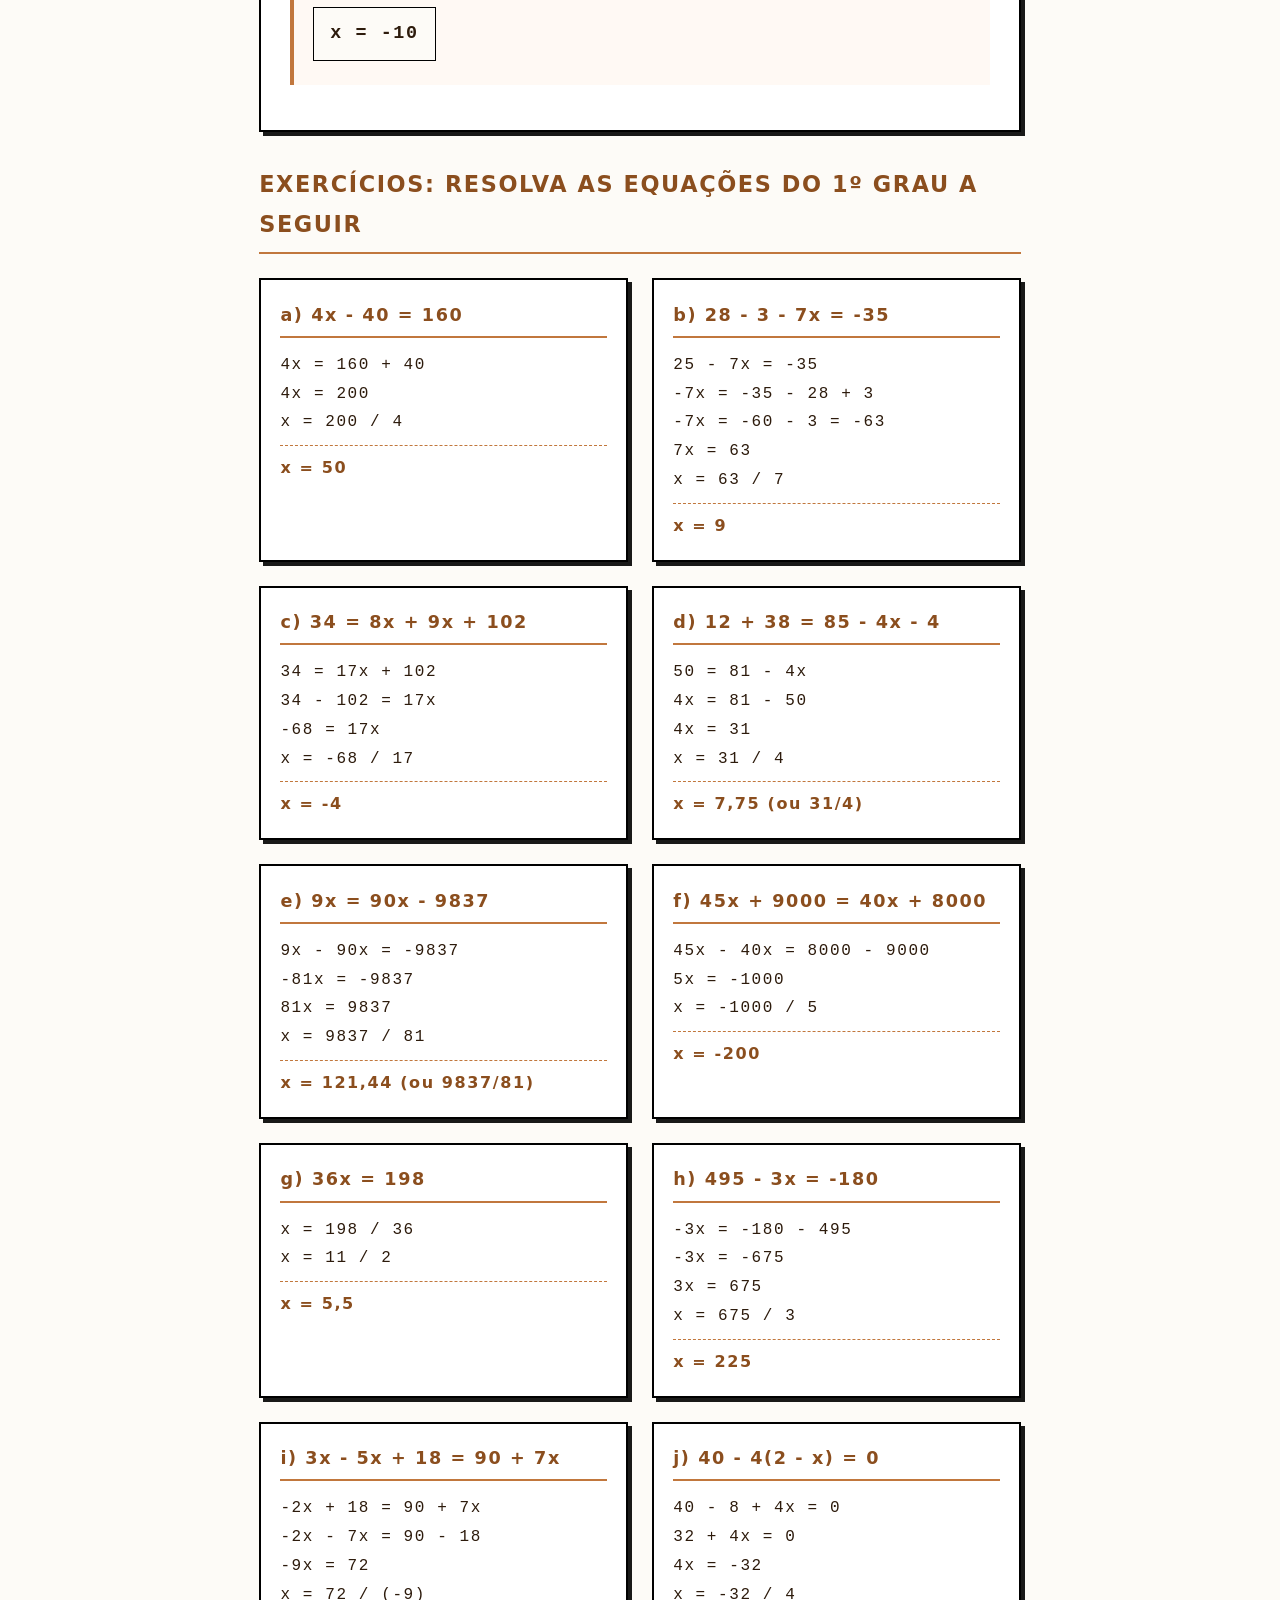
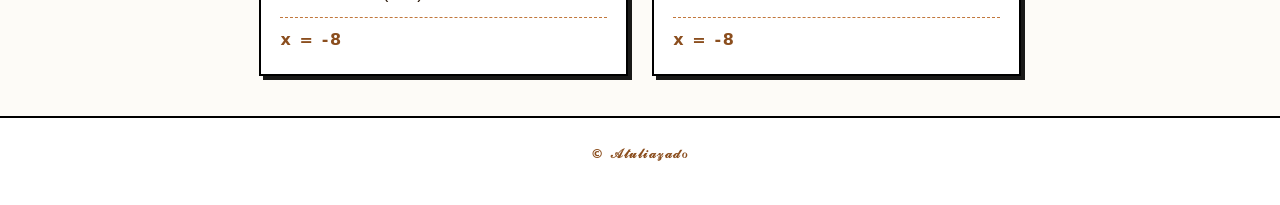
<file: matematica.html>
<!DOCTYPE html>
<html lang="pt-BR">
<head>
  <meta charset="UTF-8">
  <meta name="viewport" content="width=device-width, initial-scale=1.0">
  <title>Matemática Básica</title>
  <link rel="stylesheet" href="styles.css">
  <style>
    .section-title {
      color: var(--accent-dark);
      border-bottom: 2px solid var(--accent-warm);
      padding-bottom: 0.5rem;
      margin: 2rem 0 1rem 0;
      font-size: 1.4rem;
      text-transform: uppercase;
    }

    .math-card {
      background-color: var(--bg-card);
      border: 2px solid var(--border-strong);
      padding: 1.8rem;
      margin-bottom: 1.8rem;
      box-shadow: var(--shadow-flat);
    }

    .step-box {
      background-color: #fff9f4;
      border-left: 4px solid var(--accent-warm);
      padding: 1rem 1.2rem;
      margin: 1rem 0;
    }

    .step-number {
      font-weight: 800;
      color: var(--accent-dark);
      text-transform: uppercase;
      margin-bottom: 0.3rem;
    }

    .equation-display {
      font-family: 'Courier New', Courier, monospace;
      font-weight: bold;
      font-size: 1.15rem;
      color: var(--text-main);
      background-color: var(--bg-page);
      padding: 0.6rem 1rem;
      border: 1px solid var(--border-strong);
      display: inline-block;
      margin: 0.5rem 0;
    }

    .exercise-grid {
      display: grid;
      grid-template-columns: repeat(auto-fit, minmax(300px, 1fr));
      gap: 1.5rem;
      margin-top: 1.5rem;
    }

    .exercise-card {
      background-color: var(--bg-card);
      border: 2px solid var(--border-strong);
      padding: 1.2rem;
      box-shadow: var(--shadow-flat);
    }

    .exercise-letter {
      font-weight: 800;
      color: var(--accent-dark);
      font-size: 1.1rem;
      border-bottom: 2px solid var(--accent-warm);
      padding-bottom: 0.3rem;
      margin-bottom: 0.8rem;
    }

    .calc-steps {
      font-family: 'Courier New', Courier, monospace;
      line-height: 1.8;
      font-size: 1rem;
    }

    .final-result {
      margin-top: 0.5rem;
      padding-top: 0.5rem;
      border-top: 1px dashed var(--accent-warm);
      font-weight: bold;
      color: var(--accent-dark);
    }
  </style>
</head>
<body>

  <header>
    <div class="logo">
      <video src="espiral.mp4" class="logo-img" autoplay loop muted playsinline></video>
      <span>MATEMÁTICA BÁSICA</span>
    </div>
    
    <div class="menu-container">
      <!-- Botão Redondo com Ícone Hambúrguer (3 Linhas) -->
      <button class="menu-btn" id="menuBtn" aria-label="Abrir Menu">&#9776;</button>
      
      <!-- Menu Dropdown Oculto -->
      <nav class="dropdown-menu" id="dropdownMenu">
        <span>Navegação</span>
        <ul>
          <li><a href="index.html">Início</a></li>
          <li><a href="pca.html">PCA</a></li>
          <li><a href="sociologia.html">Sociologia</a></li>
          <li><a href="portugues.html">Português</a></li>
          <li><a href="filosofia.html">Filosofia</a></li>
          <li><a href="geografia.html">Geografia</a></li>
          <li><a href="redacao.html">Redação</a></li>
          <li><a href="matematica.html">Matemática Básica</a></li>
          <li><a href="historia.html">História</a></li>
       
        </ul>
      </nav>
    </div>
  </header>
  <script>
    const menuBtn = document.getElementById('menuBtn');
    const dropdownMenu = document.getElementById('dropdownMenu');

    // Abre e fecha o menu ao clicar no botão
    menuBtn.addEventListener('click', (e) => {
      e.stopPropagation();
      dropdownMenu.classList.toggle('active');
    });

    // Fecha o menu ao clicar fora dele
    document.addEventListener('click', () => {
      dropdownMenu.classList.remove('active');
    });
  </script>

  <main>
    <section class="welcome-card">
      <h1>Matemática Básica</h1>
      <p>Equações do 1º Grau com 1 Incógnita: Teoria, Passo a Passo e Exercícios Resolvidos.</p>
    </section>

    <!-- Teoria e Passo a Passo -->
    <article class="math-card">
      <h2 class="section-title">Como resolver equação do 1º grau com 1 variável</h2>
      
      <p>A forma geral da equação do 1º grau é:</p>
      <div class="equation-display">ax + b = 0</div>
      <p>Onde <strong>a</strong> e <strong>b</strong> são números reais, sendo que <strong>a ≠ 0</strong> (a não pode ser 0).</p>

      <div class="step-box">
        <div class="step-number">Exemplo:</div>
        <p>25 + 2x = -3x - 25</p>
      </div>

      <div class="step-box">
        <div class="step-number">1º Passo:</div>
        <p>Juntar todos os "x" (termos com variável) em um lado, e todos os números sem "x" no outro lado.</p>
        <div class="equation-display">25 + 2x = 3x - 25 = 0 &rarr; 5x + 50 = 0</div>
      </div>

      <div class="step-box">
        <div class="step-number">2º Passo:</div>
        <p>Colocar a variável "x" e o termo independente em lados diferentes da igualdade.</p>
        <div class="equation-display">5x = -50</div>
      </div>

      <div class="step-box">
        <div class="step-number">3º Passo:</div>
        <p>Passar o coeficiente de "x" multiplicando ou dividindo para o outro lado.</p>
        <div class="equation-display">x = -50 / 5</div>
      </div>

      <div class="step-box">
        <div class="step-number">4º Passo:</div>
        <p>Resolver a operação entre os números para encontrar o resultado final.</p>
        <div class="equation-display">x = -10</div>
      </div>
    </article>

    <!-- Exercícios Resolvidos -->
    <h2 class="section-title">Exercícios: Resolva as equações do 1º grau a seguir</h2>

    <div class="exercise-grid">

      <!-- Item A -->
      <div class="exercise-card">
        <div class="exercise-letter">a) 4x - 40 = 160</div>
        <div class="calc-steps">
          4x = 160 + 40<br>
          4x = 200<br>
          x = 200 / 4
        </div>
        <div class="final-result">x = 50</div>
      </div>

      <!-- Item B -->
      <div class="exercise-card">
        <div class="exercise-letter">b) 28 - 3 - 7x = -35</div>
        <div class="calc-steps">
          25 - 7x = -35<br>
          -7x = -35 - 28 + 3<br>
          -7x = -60 - 3 = -63<br>
          7x = 63<br>
          x = 63 / 7
        </div>
        <div class="final-result">x = 9</div>
      </div>

      <!-- Item C -->
      <div class="exercise-card">
        <div class="exercise-letter">c) 34 = 8x + 9x + 102</div>
        <div class="calc-steps">
          34 = 17x + 102<br>
          34 - 102 = 17x<br>
          -68 = 17x<br>
          x = -68 / 17
        </div>
        <div class="final-result">x = -4</div>
      </div>

      <!-- Item D -->
      <div class="exercise-card">
        <div class="exercise-letter">d) 12 + 38 = 85 - 4x - 4</div>
        <div class="calc-steps">
          50 = 81 - 4x<br>
          4x = 81 - 50<br>
          4x = 31<br>
          x = 31 / 4
        </div>
        <div class="final-result">x = 7,75 (ou 31/4)</div>
      </div>

      <!-- Item E -->
      <div class="exercise-card">
        <div class="exercise-letter">e) 9x = 90x - 9837</div>
        <div class="calc-steps">
          9x - 90x = -9837<br>
          -81x = -9837<br>
          81x = 9837<br>
          x = 9837 / 81
        </div>
        <div class="final-result">x = 121,44 (ou 9837/81)</div>
      </div>

      <!-- Item F -->
      <div class="exercise-card">
        <div class="exercise-letter">f) 45x + 9000 = 40x + 8000</div>
        <div class="calc-steps">
          45x - 40x = 8000 - 9000<br>
          5x = -1000<br>
          x = -1000 / 5
        </div>
        <div class="final-result">x = -200</div>
      </div>

      <!-- Item G -->
      <div class="exercise-card">
        <div class="exercise-letter">g) 36x = 198</div>
        <div class="calc-steps">
          x = 198 / 36<br>
          x = 11 / 2
        </div>
        <div class="final-result">x = 5,5</div>
      </div>

      <!-- Item H -->
      <div class="exercise-card">
        <div class="exercise-letter">h) 495 - 3x = -180</div>
        <div class="calc-steps">
          -3x = -180 - 495<br>
          -3x = -675<br>
          3x = 675<br>
          x = 675 / 3
        </div>
        <div class="final-result">x = 225</div>
      </div>

      <!-- Item I -->
      <div class="exercise-card">
        <div class="exercise-letter">i) 3x - 5x + 18 = 90 + 7x</div>
        <div class="calc-steps">
          -2x + 18 = 90 + 7x<br>
          -2x - 7x = 90 - 18<br>
          -9x = 72<br>
          x = 72 / (-9)
        </div>
        <div class="final-result">x = -8</div>
      </div>

      <!-- Item J -->
      <div class="exercise-card">
        <div class="exercise-letter">j) 40 - 4(2 - x) = 0</div>
        <div class="calc-steps">
          40 - 8 + 4x = 0<br>
          32 + 4x = 0<br>
          4x = -32<br>
          x = -32 / 4
        </div>
        <div class="final-result">x = -8</div>
      </div>

    </div>
  </main>

  <footer>
    <p>&copy; 𝒜𝓉𝓊𝓁𝒾𝒶𝓏𝒶𝒹ℴ</p>
  </footer>

</body>
</html>
</file>
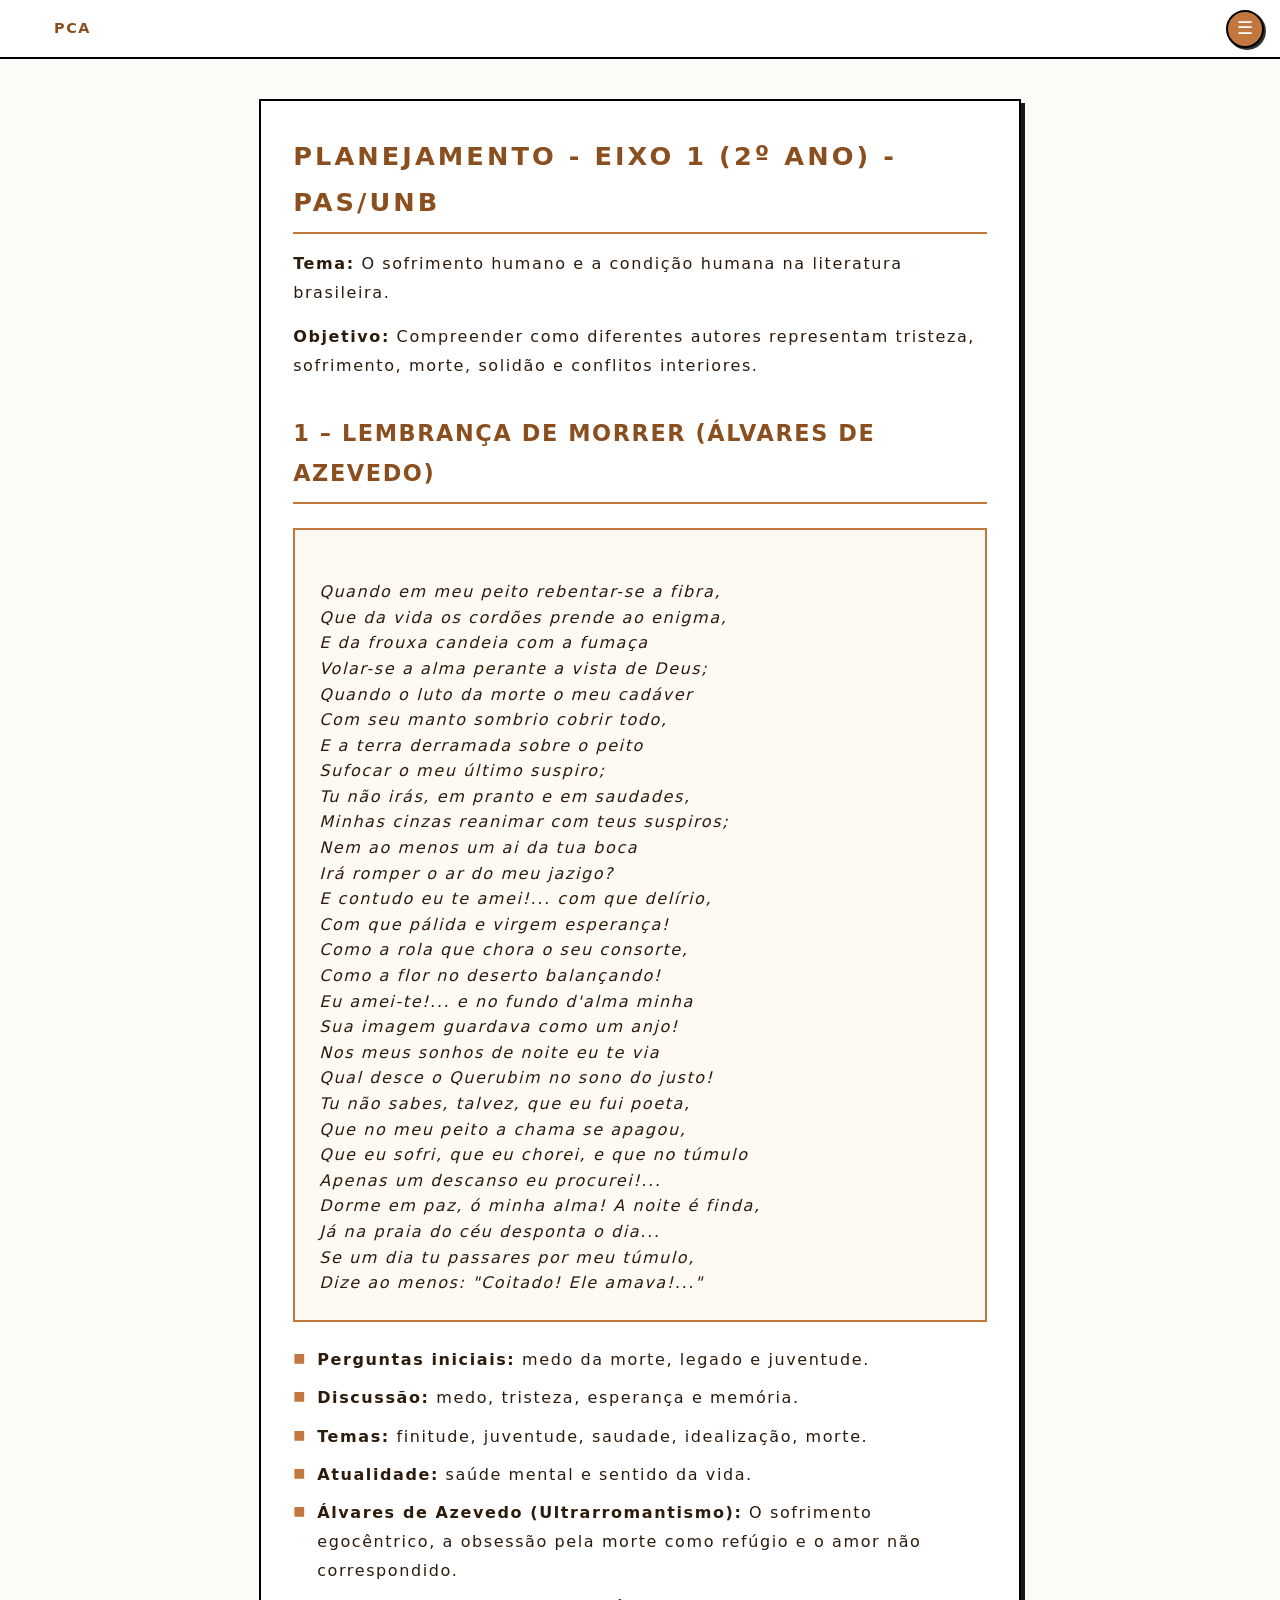
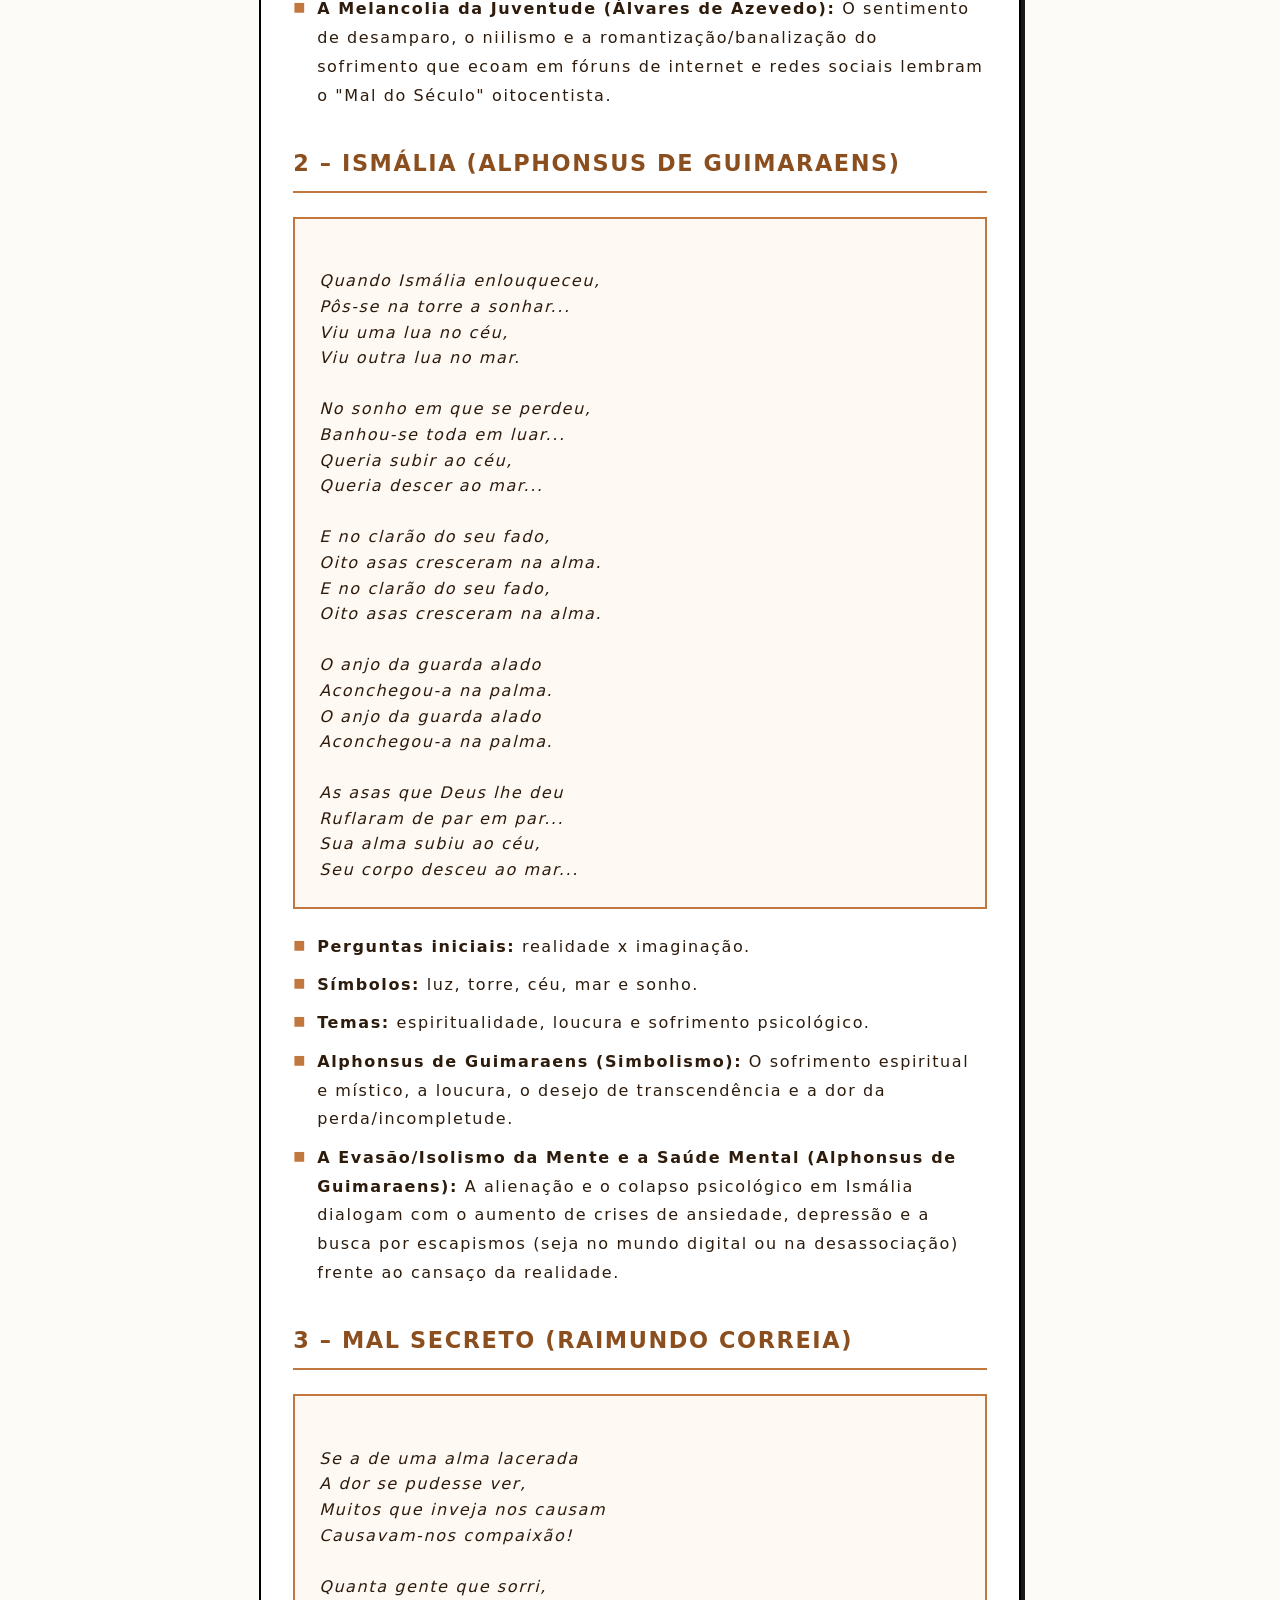
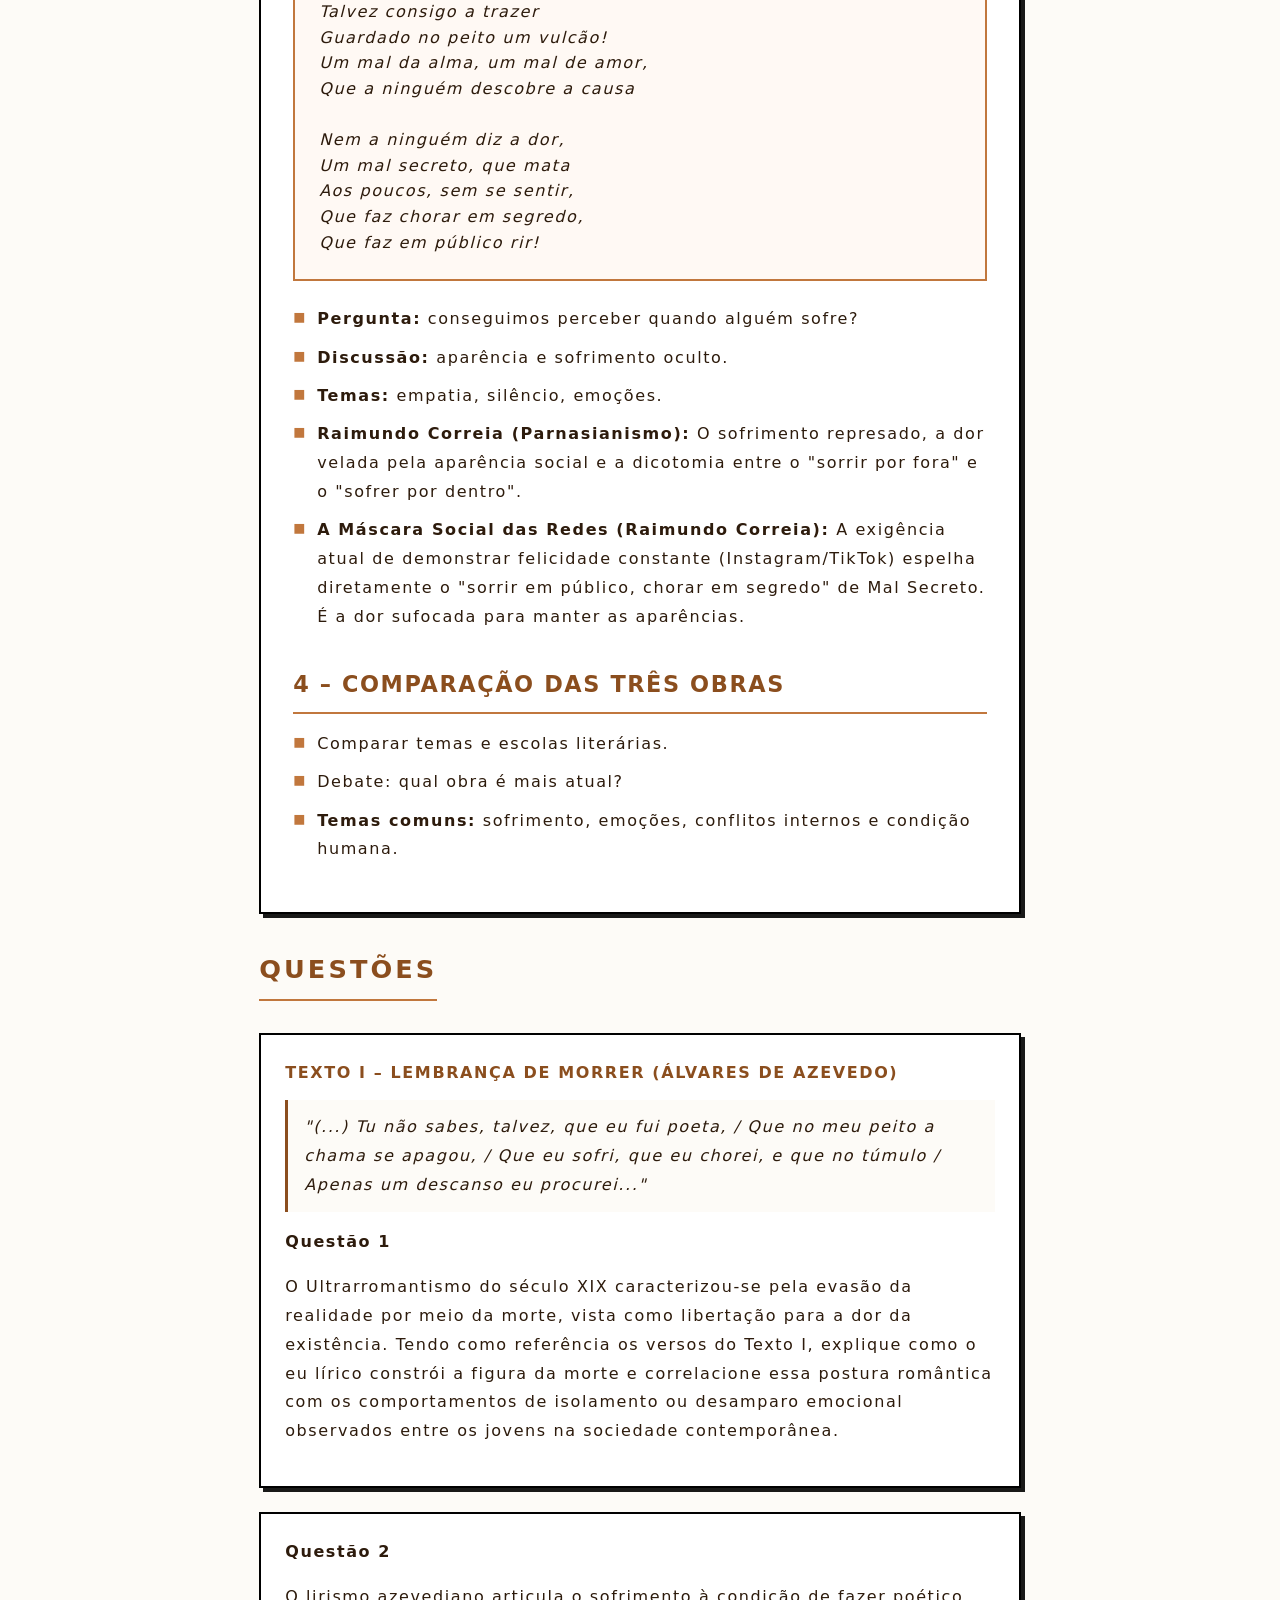
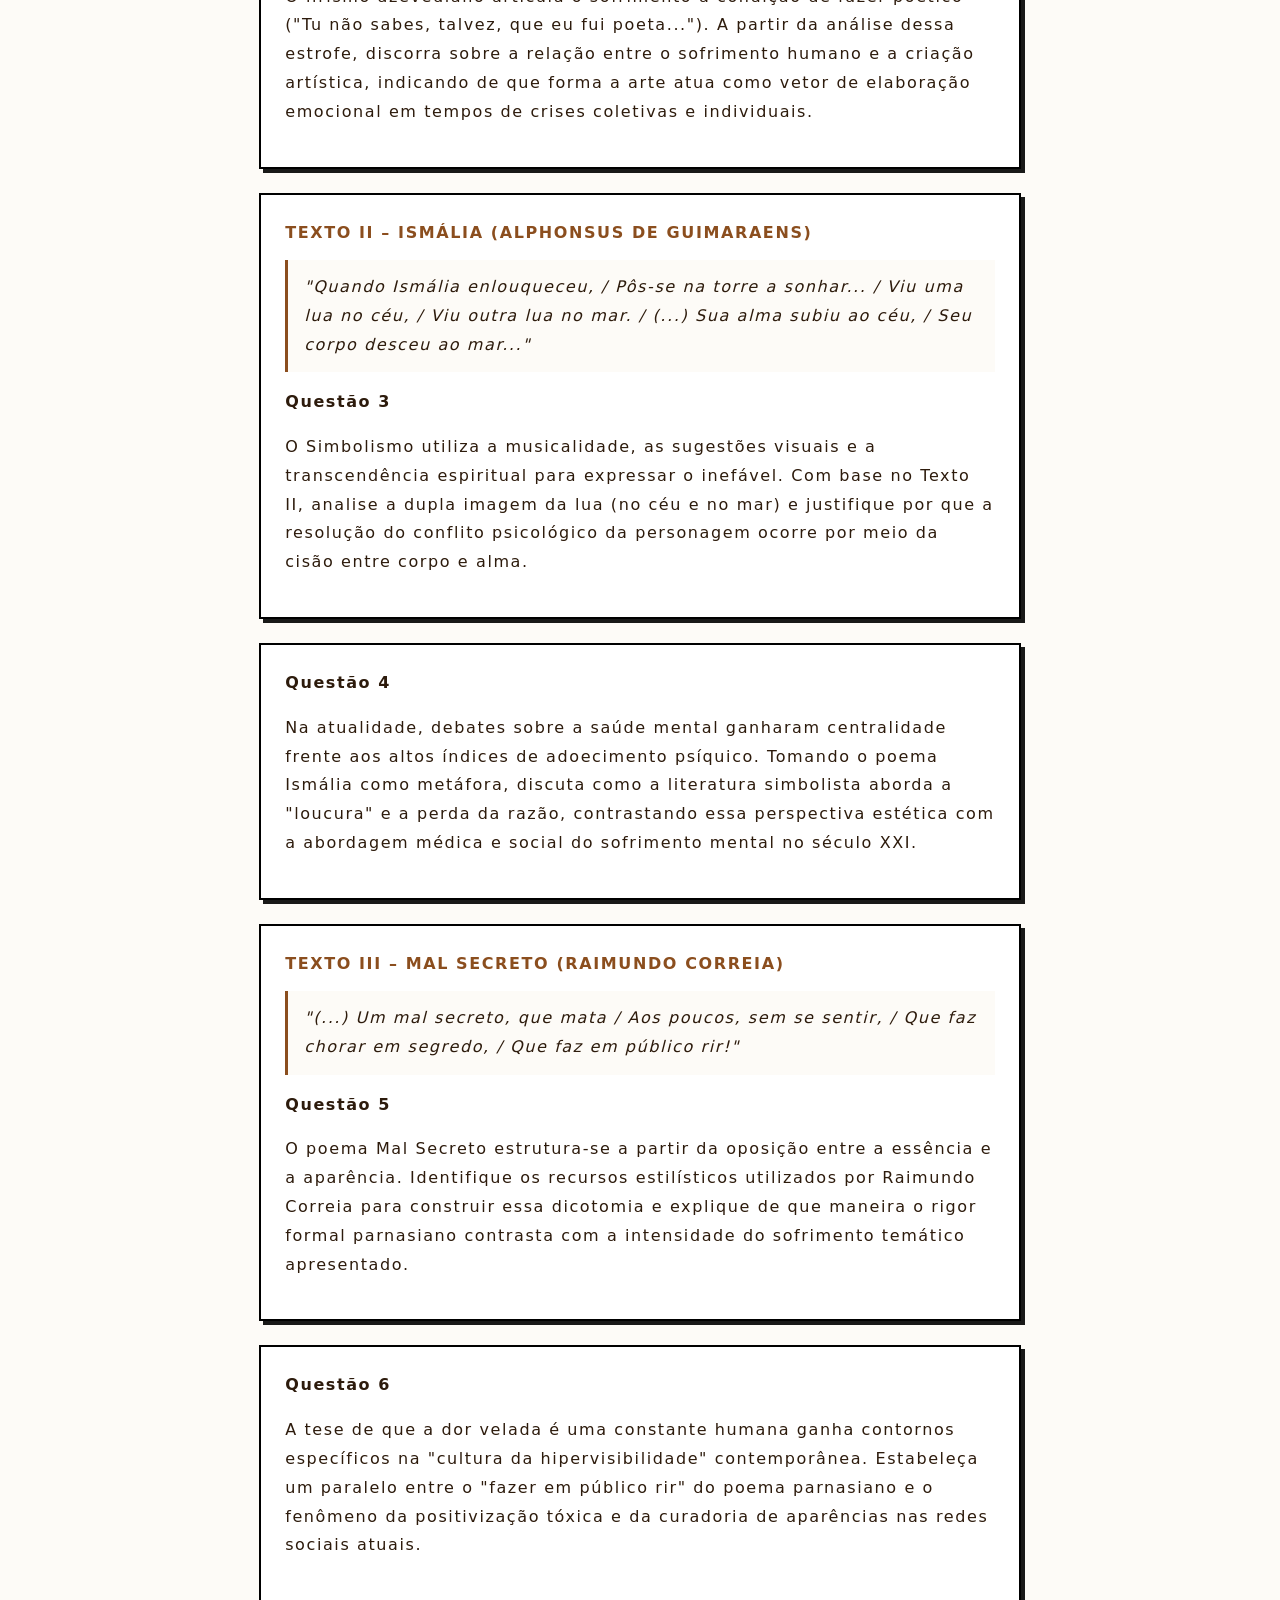
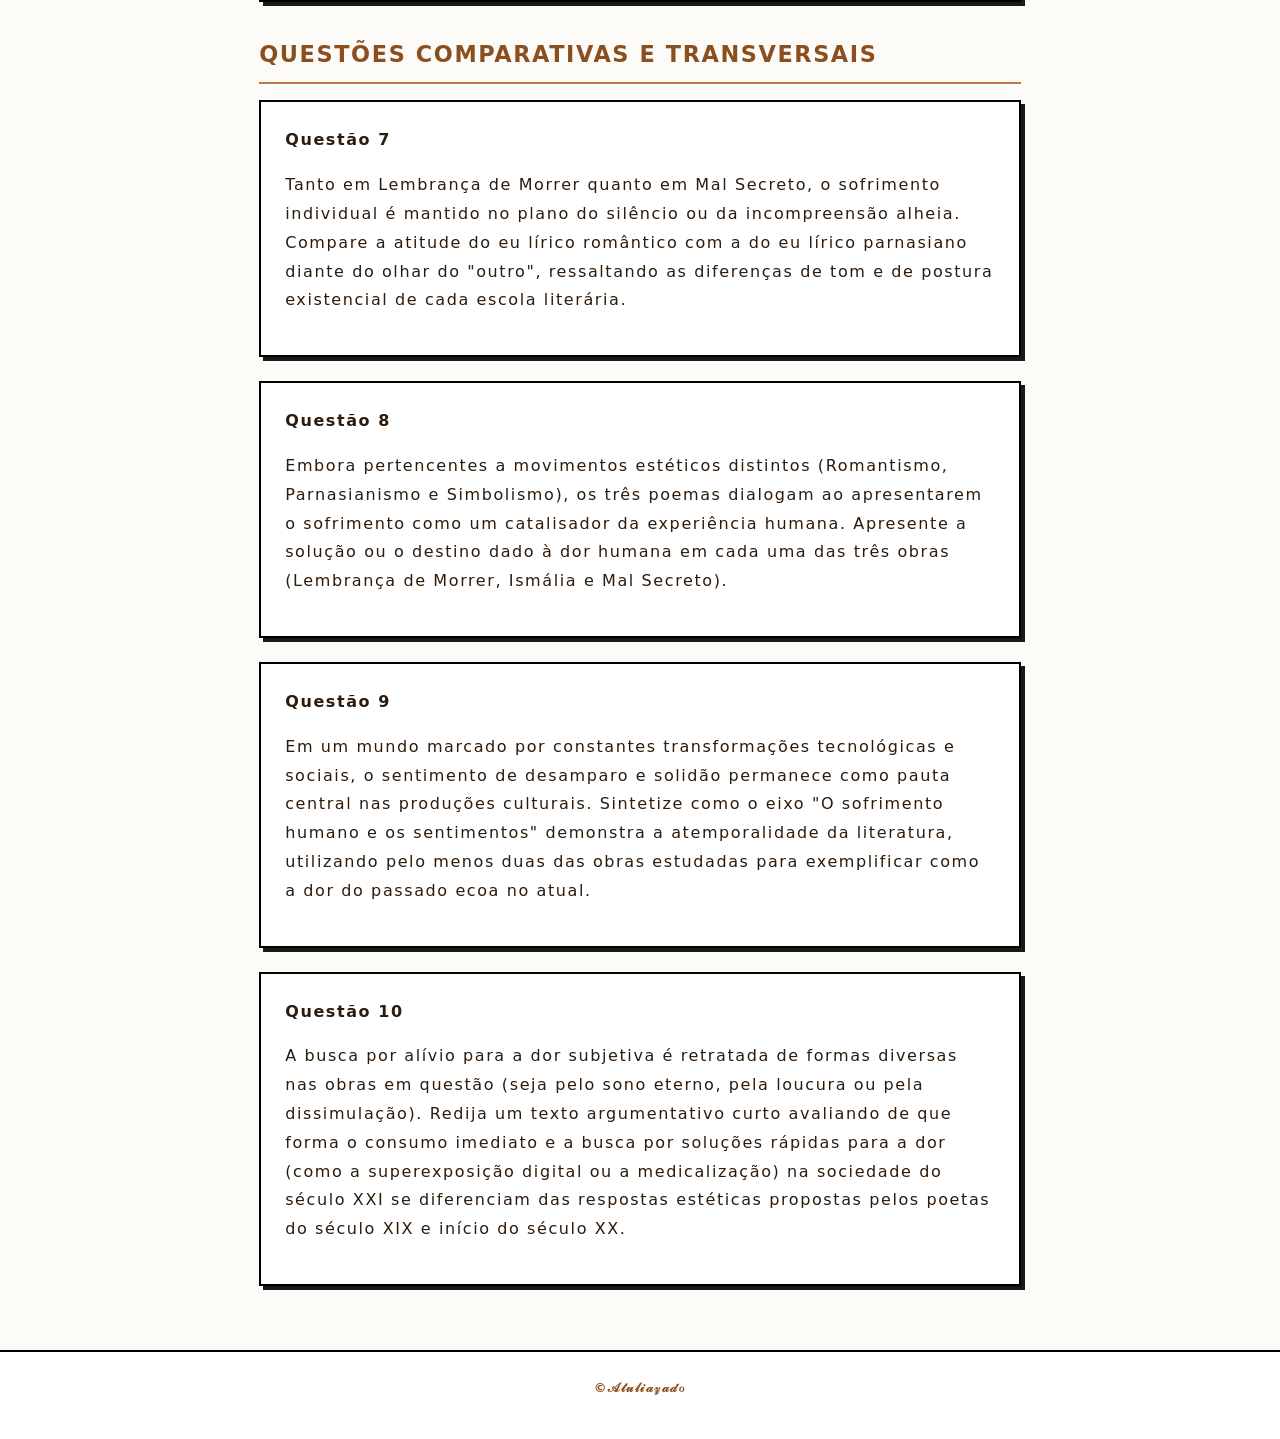
<file: pca.html>
<!DOCTYPE html>
<html lang="pt-BR">
<head>
  <meta charset="UTF-8">
  <meta name="viewport" content="width=device-width, initial-scale=1.0">
  <title>PCA - Planejamento Eixo 1</title>
  <link rel="stylesheet" href="styles.css">
  <style>
    /* Estilos específicos para estruturar bem os textos do estudo */
    .section-title {
      color: var(--accent-dark);
      border-bottom: 2px solid var(--accent-warm);
      padding-bottom: 0.5rem;
      margin: 2rem 0 1rem 0;
      font-size: 1.4rem;
      text-transform: uppercase;
    }

    .poem-box {
      background-color: #fff9f4;
      border: 2px solid var(--accent-warm);
      padding: 1.5rem;
      margin: 1.5rem 0;
      font-style: italic;
      white-space: pre-line;
      line-height: 1.6;
    }

    .topic-list {
      list-style: none;
      margin: 1rem 0;
      padding-left: 0;
    }

    .topic-list li {
      position: relative;
      padding-left: 1.5rem;
      margin-bottom: 0.6rem;
    }

    .topic-list li::before {
      content: "■";
      color: var(--accent-warm);
      position: absolute;
      left: 0;
      font-size: 0.8rem;
    }

    .question-card {
      background-color: var(--bg-card);
      border: 2px solid var(--border-strong);
      padding: 1.5rem;
      margin-bottom: 1.5rem;
      box-shadow: var(--shadow-flat);
    }

    .question-title {
      font-weight: 800;
      color: var(--accent-dark);
      margin-bottom: 0.8rem;
      text-transform: uppercase;
    }

    .text-excerpt {
      background-color: var(--bg-page);
      border-left: 3px solid var(--accent-dark);
      padding: 0.8rem 1rem;
      margin-bottom: 1rem;
      font-style: italic;
    }
  </style>
</head>
<body>

 <header>
    <div class="logo">
      <video src="espiral.mp4" class="logo-img" autoplay loop muted playsinline></video>
      <span>PCA</span>
    </div>
    
    <div class="menu-container">
      <!-- Botão Redondo com Ícone Hambúrguer (3 Linhas) -->
      <button class="menu-btn" id="menuBtn" aria-label="Abrir Menu">&#9776;</button>
      
      <!-- Menu Dropdown Oculto -->
      <nav class="dropdown-menu" id="dropdownMenu">
        <span>Navegação</span>
        <ul>
          <li><a href="index.html">Início</a></li>
          <li><a href="pca.html">PCA</a></li>
          <li><a href="sociologia.html">Sociologia</a></li>
          <li><a href="portugues.html">Português</a></li>
          <li><a href="filosofia.html">Filosofia</a></li>
          <li><a href="geografia.html">Geografia</a></li>
          <li><a href="redacao.html">Redação</a></li>
          <li><a href="matematica.html">Matemática Básica</a></li>
          <li><a href="historia.html">História</a></li>
       
        </ul>
      </nav>
    </div>
  </header>

  <main>
    <article class="welcome-card">
      <h1>Planejamento - Eixo 1 (2º Ano) - PAS/UnB</h1>
      <p><strong>Tema:</strong> O sofrimento humano e a condição humana na literatura brasileira.</p>
      <p><strong>Objetivo:</strong> Compreender como diferentes autores representam tristeza, sofrimento, morte, solidão e conflitos interiores.</p>

      <!-- 1 - Lembrança de morrer -->
      <h2 class="section-title">1 – Lembrança de morrer (Álvares de Azevedo)</h2>
      
      <div class="poem-box">
Quando em meu peito rebentar-se a fibra,
Que da vida os cordões prende ao enigma,
E da frouxa candeia com a fumaça
Volar-se a alma perante a vista de Deus;
Quando o luto da morte o meu cadáver
Com seu manto sombrio cobrir todo,
E a terra derramada sobre o peito
Sufocar o meu último suspiro;
Tu não irás, em pranto e em saudades,
Minhas cinzas reanimar com teus suspiros;
Nem ao menos um ai da tua boca
Irá romper o ar do meu jazigo?
E contudo eu te amei!... com que delírio,
Com que pálida e virgem esperança!
Como a rola que chora o seu consorte,
Como a flor no deserto balançando!
Eu amei-te!... e no fundo d'alma minha
Sua imagem guardava como um anjo!
Nos meus sonhos de noite eu te via
Qual desce o Querubim no sono do justo!
Tu não sabes, talvez, que eu fui poeta,
Que no meu peito a chama se apagou,
Que eu sofri, que eu chorei, e que no túmulo
Apenas um descanso eu procurei!...
Dorme em paz, ó minha alma! A noite é finda,
Já na praia do céu desponta o dia...
Se um dia tu passares por meu túmulo,
Dize ao menos: "Coitado! Ele amava!..."
      </div>

      <ul class="topic-list">
        <li><strong>Perguntas iniciais:</strong> medo da morte, legado e juventude.</li>
        <li><strong>Discussão:</strong> medo, tristeza, esperança e memória.</li>
        <li><strong>Temas:</strong> finitude, juventude, saudade, idealização, morte.</li>
        <li><strong>Atualidade:</strong> saúde mental e sentido da vida.</li>
        <li><strong>Álvares de Azevedo (Ultrarromantismo):</strong> O sofrimento egocêntrico, a obsessão pela morte como refúgio e o amor não correspondido.</li>
        <li><strong>A Melancolia da Juventude (Álvares de Azevedo):</strong> O sentimento de desamparo, o niilismo e a romantização/banalização do sofrimento que ecoam em fóruns de internet e redes sociais lembram o "Mal do Século" oitocentista.</li>
      </ul>

      <!-- 2 - Ismália -->
      <h2 class="section-title">2 – Ismália (Alphonsus de Guimaraens)</h2>
      
      <div class="poem-box">
Quando Ismália enlouqueceu,
Pôs-se na torre a sonhar...
Viu uma lua no céu,
Viu outra lua no mar.

No sonho em que se perdeu,
Banhou-se toda em luar...
Queria subir ao céu,
Queria descer ao mar...

E no clarão do seu fado,
Oito asas cresceram na alma.
E no clarão do seu fado,
Oito asas cresceram na alma.

O anjo da guarda alado
Aconchegou-a na palma.
O anjo da guarda alado
Aconchegou-a na palma.

As asas que Deus lhe deu
Ruflaram de par em par...
Sua alma subiu ao céu,
Seu corpo desceu ao mar...
      </div>

      <ul class="topic-list">
        <li><strong>Perguntas iniciais:</strong> realidade x imaginação.</li>
        <li><strong>Símbolos:</strong> luz, torre, céu, mar e sonho.</li>
        <li><strong>Temas:</strong> espiritualidade, loucura e sofrimento psicológico.</li>
        <li><strong>Alphonsus de Guimaraens (Simbolismo):</strong> O sofrimento espiritual e místico, a loucura, o desejo de transcendência e a dor da perda/incompletude.</li>
        <li><strong>A Evasão/Isolismo da Mente e a Saúde Mental (Alphonsus de Guimaraens):</strong> A alienação e o colapso psicológico em Ismália dialogam com o aumento de crises de ansiedade, depressão e a busca por escapismos (seja no mundo digital ou na desassociação) frente ao cansaço da realidade.</li>
      </ul>

      <!-- 3 - Mal Secreto -->
      <h2 class="section-title">3 – Mal Secreto (Raimundo Correia)</h2>
      
      <div class="poem-box">
Se a de uma alma lacerada
A dor se pudesse ver,
Muitos que inveja nos causam
Causavam-nos compaixão!

Quanta gente que sorri,
Talvez consigo a trazer
Guardado no peito um vulcão!
Um mal da alma, um mal de amor,
Que a ninguém descobre a causa

Nem a ninguém diz a dor,
Um mal secreto, que mata
Aos poucos, sem se sentir,
Que faz chorar em segredo,
Que faz em público rir!
      </div>

      <ul class="topic-list">
        <li><strong>Pergunta:</strong> conseguimos perceber quando alguém sofre?</li>
        <li><strong>Discussão:</strong> aparência e sofrimento oculto.</li>
        <li><strong>Temas:</strong> empatia, silêncio, emoções.</li>
        <li><strong>Raimundo Correia (Parnasianismo):</strong> O sofrimento represado, a dor velada pela aparência social e a dicotomia entre o "sorrir por fora" e o "sofrer por dentro".</li>
        <li><strong>A Máscara Social das Redes (Raimundo Correia):</strong> A exigência atual de demonstrar felicidade constante (Instagram/TikTok) espelha diretamente o "sorrir em público, chorar em segredo" de Mal Secreto. É a dor sufocada para manter as aparências.</li>
      </ul>

      <!-- 4 - Comparação -->
      <h2 class="section-title">4 – Comparação das três obras</h2>
      <ul class="topic-list">
        <li>Comparar temas e escolas literárias.</li>
        <li>Debate: qual obra é mais atual?</li>
        <li><strong>Temas comuns:</strong> sofrimento, emoções, conflitos internos e condição humana.</li>
      </ul>
    </article>

    <!-- Seção de Questões -->
    <section>
      <h1 style="margin-bottom: 2rem;">Questões</h1>

      <div class="question-card">
        <div class="question-title">Texto I – Lembrança de Morrer (Álvares de Azevedo)</div>
        <div class="text-excerpt">
          "(...) Tu não sabes, talvez, que eu fui poeta, / Que no meu peito a chama se apagou, / Que eu sofri, que eu chorei, e que no túmulo / Apenas um descanso eu procurei..."
        </div>
        <p><strong>Questão 1</strong></p>
        <p>O Ultrarromantismo do século XIX caracterizou-se pela evasão da realidade por meio da morte, vista como libertação para a dor da existência. Tendo como referência os versos do Texto I, explique como o eu lírico constrói a figura da morte e correlacione essa postura romântica com os comportamentos de isolamento ou desamparo emocional observados entre os jovens na sociedade contemporânea.</p>
      </div>

      <div class="question-card">
        <p><strong>Questão 2</strong></p>
        <p>O lirismo azevediano articula o sofrimento à condição de fazer poético ("Tu não sabes, talvez, que eu fui poeta..."). A partir da análise dessa estrofe, discorra sobre a relação entre o sofrimento humano e a criação artística, indicando de que forma a arte atua como vetor de elaboração emocional em tempos de crises coletivas e individuais.</p>
      </div>

      <div class="question-card">
        <div class="question-title">Texto II – Ismália (Alphonsus de Guimaraens)</div>
        <div class="text-excerpt">
          "Quando Ismália enlouqueceu, / Pôs-se na torre a sonhar... / Viu uma lua no céu, / Viu outra lua no mar. / (...) Sua alma subiu ao céu, / Seu corpo desceu ao mar..."
        </div>
        <p><strong>Questão 3</strong></p>
        <p>O Simbolismo utiliza a musicalidade, as sugestões visuais e a transcendência espiritual para expressar o inefável. Com base no Texto II, analise a dupla imagem da lua (no céu e no mar) e justifique por que a resolução do conflito psicológico da personagem ocorre por meio da cisão entre corpo e alma.</p>
      </div>

      <div class="question-card">
        <p><strong>Questão 4</strong></p>
        <p>Na atualidade, debates sobre a saúde mental ganharam centralidade frente aos altos índices de adoecimento psíquico. Tomando o poema Ismália como metáfora, discuta como a literatura simbolista aborda a "loucura" e a perda da razão, contrastando essa perspectiva estética com a abordagem médica e social do sofrimento mental no século XXI.</p>
      </div>

      <div class="question-card">
        <div class="question-title">Texto III – Mal Secreto (Raimundo Correia)</div>
        <div class="text-excerpt">
          "(...) Um mal secreto, que mata / Aos poucos, sem se sentir, / Que faz chorar em segredo, / Que faz em público rir!"
        </div>
        <p><strong>Questão 5</strong></p>
        <p>O poema Mal Secreto estrutura-se a partir da oposição entre a essência e a aparência. Identifique os recursos estilísticos utilizados por Raimundo Correia para construir essa dicotomia e explique de que maneira o rigor formal parnasiano contrasta com a intensidade do sofrimento temático apresentado.</p>
      </div>

      <div class="question-card">
        <p><strong>Questão 6</strong></p>
        <p>A tese de que a dor velada é uma constante humana ganha contornos específicos na "cultura da hipervisibilidade" contemporânea. Estabeleça um paralelo entre o "fazer em público rir" do poema parnasiano e o fenômeno da positivização tóxica e da curadoria de aparências nas redes sociais atuais.</p>
      </div>

      <h2 class="section-title">Questões Comparativas e Transversais</h2>

      <div class="question-card">
        <p><strong>Questão 7</strong></p>
        <p>Tanto em Lembrança de Morrer quanto em Mal Secreto, o sofrimento individual é mantido no plano do silêncio ou da incompreensão alheia. Compare a atitude do eu lírico romântico com a do eu lírico parnasiano diante do olhar do "outro", ressaltando as diferenças de tom e de postura existencial de cada escola literária.</p>
      </div>

      <div class="question-card">
        <p><strong>Questão 8</strong></p>
        <p>Embora pertencentes a movimentos estéticos distintos (Romantismo, Parnasianismo e Simbolismo), os três poemas dialogam ao apresentarem o sofrimento como um catalisador da experiência humana. Apresente a solução ou o destino dado à dor humana em cada uma das três obras (Lembrança de Morrer, Ismália e Mal Secreto).</p>
      </div>

      <div class="question-card">
        <p><strong>Questão 9</strong></p>
        <p>Em um mundo marcado por constantes transformações tecnológicas e sociais, o sentimento de desamparo e solidão permanece como pauta central nas produções culturais. Sintetize como o eixo "O sofrimento humano e os sentimentos" demonstra a atemporalidade da literatura, utilizando pelo menos duas das obras estudadas para exemplificar como a dor do passado ecoa no atual.</p>
      </div>

      <div class="question-card">
        <p><strong>Questão 10</strong></p>
        <p>A busca por alívio para a dor subjetiva é retratada de formas diversas nas obras em questão (seja pelo sono eterno, pela loucura ou pela dissimulação). Redija um texto argumentativo curto avaliando de que forma o consumo imediato e a busca por soluções rápidas para a dor (como a superexposição digital ou a medicalização) na sociedade do século XXI se diferenciam das respostas estéticas propostas pelos poetas do século XIX e início do século XX.</p>
      </div>
    </section>
  </main>

  <footer>
    <p>&copy;𝒜𝓉𝓊𝓁𝒾𝒶𝓏𝒶𝒹ℴ
  </footer>
<script>
    const menuBtn = document.getElementById('menuBtn');
    const dropdownMenu = document.getElementById('dropdownMenu');

    // Abre e fecha o menu ao clicar no botão
    menuBtn.addEventListener('click', (e) => {
      e.stopPropagation();
      dropdownMenu.classList.toggle('active');
    });

    // Fecha o menu ao clicar fora dele
    document.addEventListener('click', () => {
      dropdownMenu.classList.remove('active');
    });
  </script>
</body>
</html>
</file>
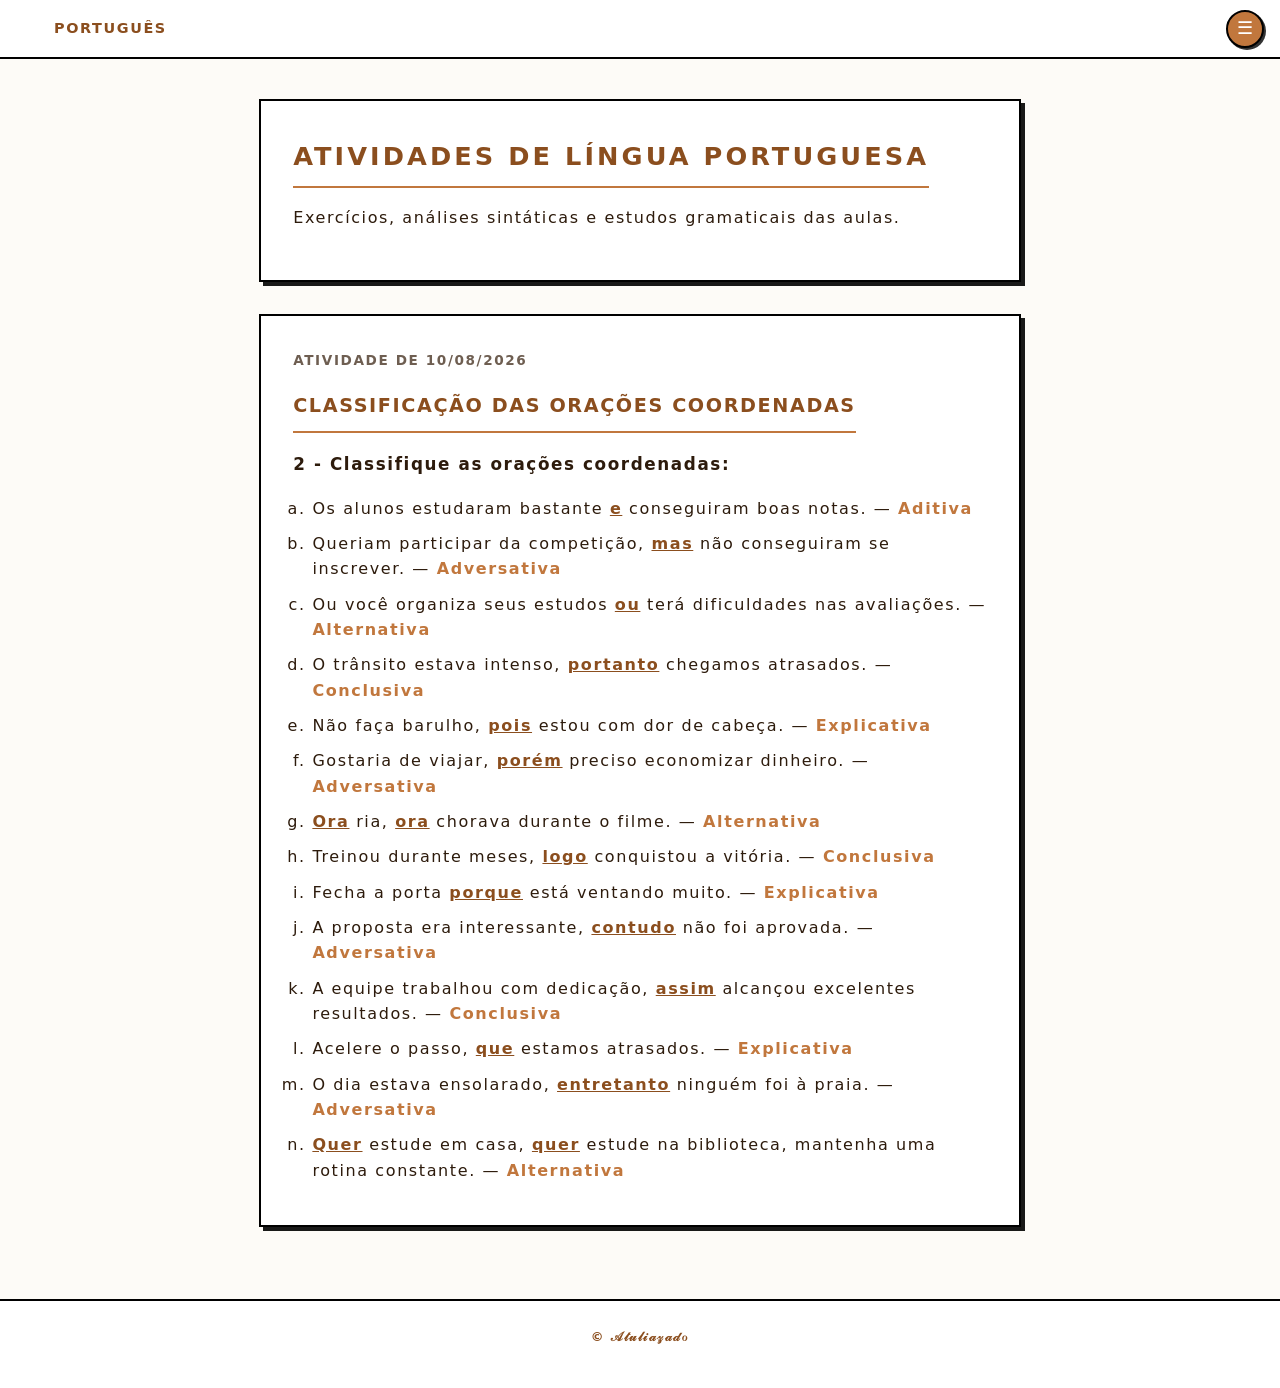
<file: portugues.html>
<!DOCTYPE html>
<html lang="pt-BR">
<head>
  <meta charset="UTF-8">
  <meta name="viewport" content="width=device-width, initial-scale=1.0">
  <title>Língua Portuguesa</title>
  <link rel="stylesheet" href="styles.css">
  <style>
    .question-card {
      background-color: var(--bg-card);
      border: 2px solid var(--border-strong);
      padding: 2rem;
      margin-bottom: 2rem;
      box-shadow: var(--shadow-flat);
    }

    .question-title {
      font-weight: 800;
      color: var(--accent-dark);
      margin-bottom: 1rem;
      text-transform: uppercase;
      font-size: 1.2rem;
      border-bottom: 2px solid var(--accent-warm);
      padding-bottom: 0.5rem;
      display: inline-block;
    }

    .date-tag {
      font-size: 0.85rem;
      color: var(--text-muted);
      margin-bottom: 1rem;
      font-weight: 600;
    }

    .question-text {
      font-size: 1.05rem;
      line-height: 1.8;
      color: var(--text-main);
    }

    .answers-list {
      margin-top: 1rem;
      padding-left: 1.2rem;
    }

    .answers-list li {
      margin-bottom: 0.6rem;
      line-height: 1.6;
    }

    .conjunction {
      text-decoration: underline;
      font-weight: bold;
      color: var(--accent-dark);
    }

    .classification {
      font-weight: 700;
      color: var(--accent-warm);
    }
  </style>
</head>
<body>

  <header>
    <div class="logo">
      <video src="espiral.mp4" class="logo-img" autoplay loop muted playsinline></video>
      <span>PORTUGUÊS</span>
    </div>
    
    <div class="menu-container">
      <!-- Botão Redondo com Ícone Hambúrguer (3 Linhas) -->
      <button class="menu-btn" id="menuBtn" aria-label="Abrir Menu">&#9776;</button>
      
      <!-- Menu Dropdown Oculto -->
      <nav class="dropdown-menu" id="dropdownMenu">
        <span>Navegação</span>
        <ul>
          <li><a href="index.html">Início</a></li>
          <li><a href="pca.html">PCA</a></li>
          <li><a href="sociologia.html">Sociologia</a></li>
          <li><a href="portugues.html">Português</a></li>
          <li><a href="filosofia.html">Filosofia</a></li>
          <li><a href="geografia.html">Geografia</a></li>
          <li><a href="redacao.html">Redação</a></li>
          <li><a href="matematica.html">Matemática Básica</a></li>
          <li><a href="historia.html">História</a></li>
       
        </ul>
      </nav>
    </div>
  </header>

  <script>
    const menuBtn = document.getElementById('menuBtn');
    const dropdownMenu = document.getElementById('dropdownMenu');

    // Abre e fecha o menu ao clicar no botão
    menuBtn.addEventListener('click', (e) => {
      e.stopPropagation();
      dropdownMenu.classList.toggle('active');
    });

    // Fecha o menu ao clicar fora dele
    document.addEventListener('click', () => {
      dropdownMenu.classList.remove('active');
    });
  </script>

  <main>
    <section class="welcome-card">
      <h1>Atividades de Língua Portuguesa</h1>
      <p>Exercícios, análises sintáticas e estudos gramaticais das aulas.</p>
    </section>

    <div class="question-card">
      <div class="date-tag">ATIVIDADE DE 10/08/2026</div>
      <div class="question-title">Classificação das Orações Coordenadas</div>
      
      <p class="question-text">
        <strong>2 - Classifique as orações coordenadas:</strong>
      </p>

      <ol type="a" class="answers-list">
        <li>Os alunos estudaram bastante <span class="conjunction">e</span> conseguiram boas notas. — <span class="classification">Aditiva</span></li>
        <li>Queriam participar da competição, <span class="conjunction">mas</span> não conseguiram se inscrever. — <span class="classification">Adversativa</span></li>
        <li>Ou você organiza seus estudos <span class="conjunction">ou</span> terá dificuldades nas avaliações. — <span class="classification">Alternativa</span></li>
        <li>O trânsito estava intenso, <span class="conjunction">portanto</span> chegamos atrasados. — <span class="classification">Conclusiva</span></li>
        <li>Não faça barulho, <span class="conjunction">pois</span> estou com dor de cabeça. — <span class="classification">Explicativa</span></li>
        <li>Gostaria de viajar, <span class="conjunction">porém</span> preciso economizar dinheiro. — <span class="classification">Adversativa</span></li>
        <li><span class="conjunction">Ora</span> ria, <span class="conjunction">ora</span> chorava durante o filme. — <span class="classification">Alternativa</span></li>
        <li>Treinou durante meses, <span class="conjunction">logo</span> conquistou a vitória. — <span class="classification">Conclusiva</span></li>
        <li>Fecha a porta <span class="conjunction">porque</span> está ventando muito. — <span class="classification">Explicativa</span></li>
        <li>A proposta era interessante, <span class="conjunction">contudo</span> não foi aprovada. — <span class="classification">Adversativa</span></li>
        <li>A equipe trabalhou com dedicação, <span class="conjunction">assim</span> alcançou excelentes resultados. — <span class="classification">Conclusiva</span></li>
        <li>Acelere o passo, <span class="conjunction">que</span> estamos atrasados. — <span class="classification">Explicativa</span></li>
        <li>O dia estava ensolarado, <span class="conjunction">entretanto</span> ninguém foi à praia. — <span class="classification">Adversativa</span></li>
        <li><span class="conjunction">Quer</span> estude em casa, <span class="conjunction">quer</span> estude na biblioteca, mantenha uma rotina constante. — <span class="classification">Alternativa</span></li>
      </ol>
    </div>
  </main>

  <footer>
    <p>&copy; 𝒜𝓉𝓊𝓁𝒾𝒶𝓏𝒶𝒹ℴ</p>
  </footer>

</body>
</html>
</file>
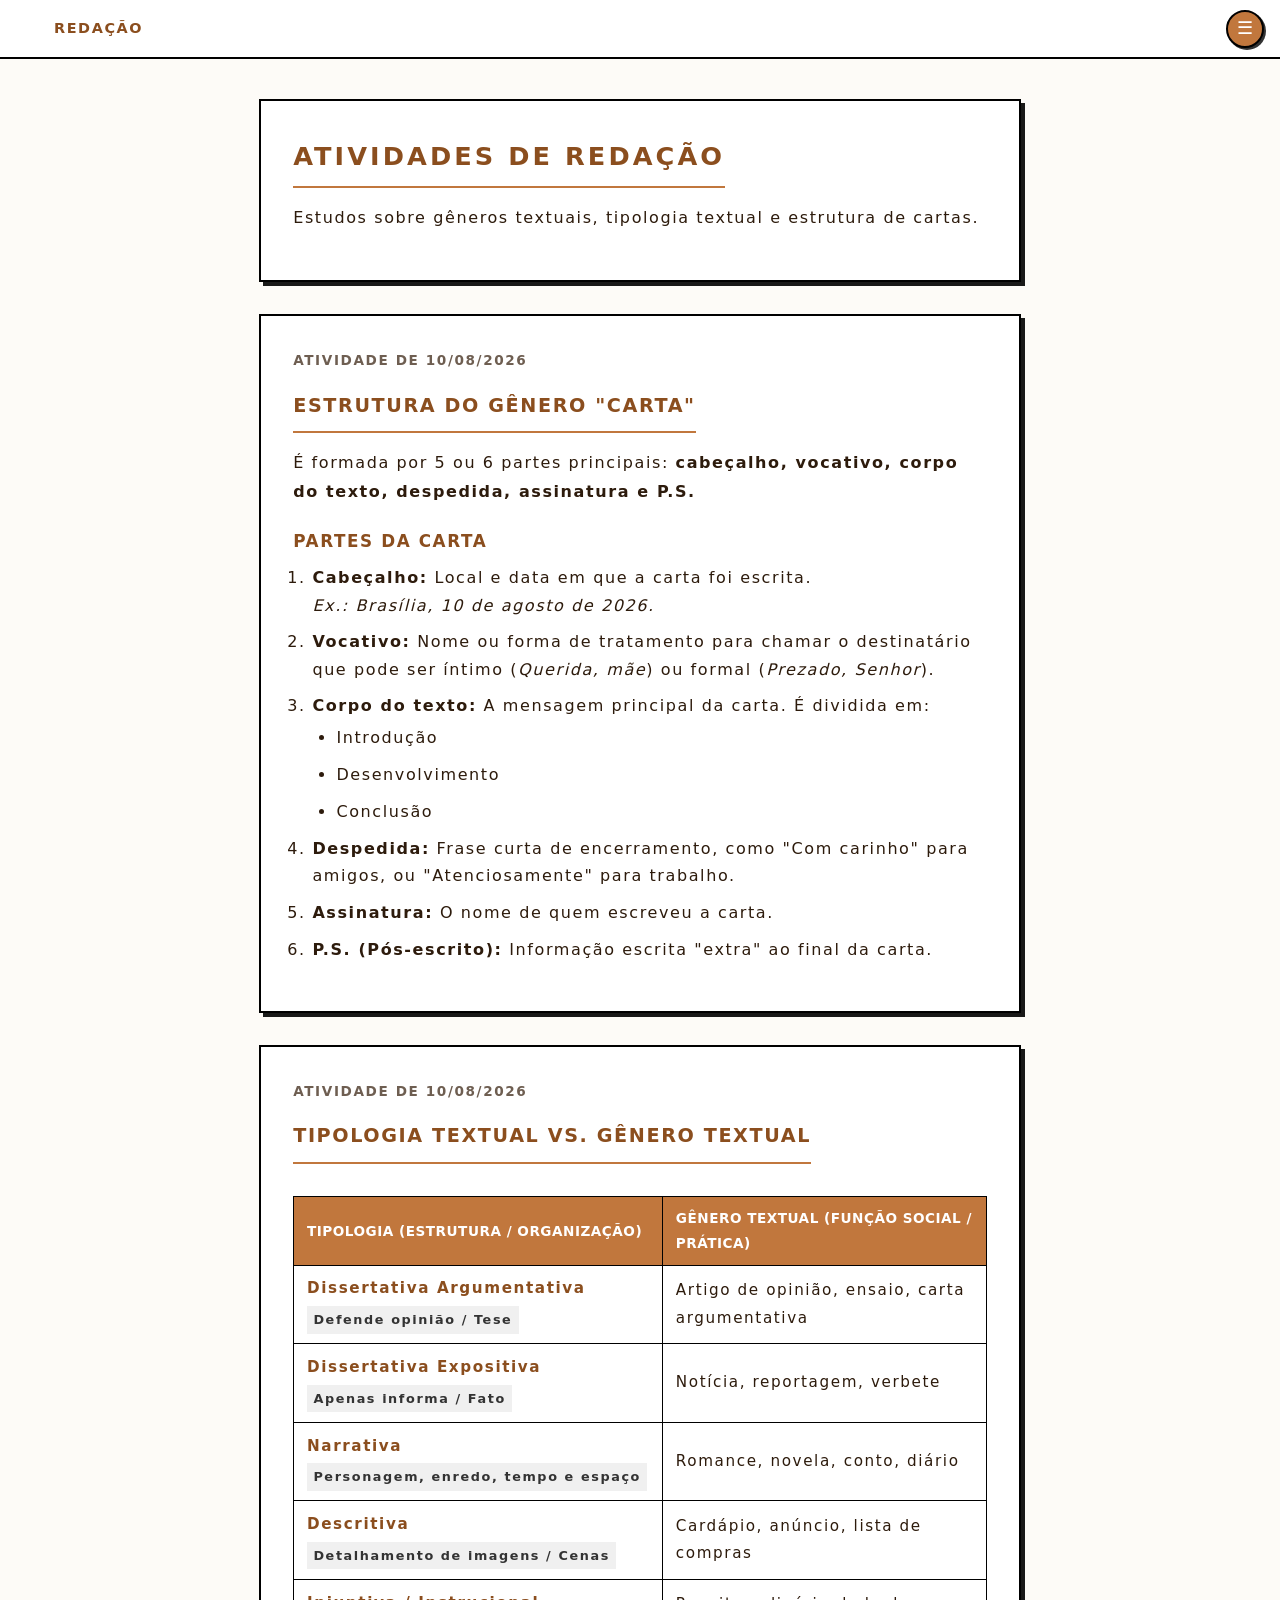
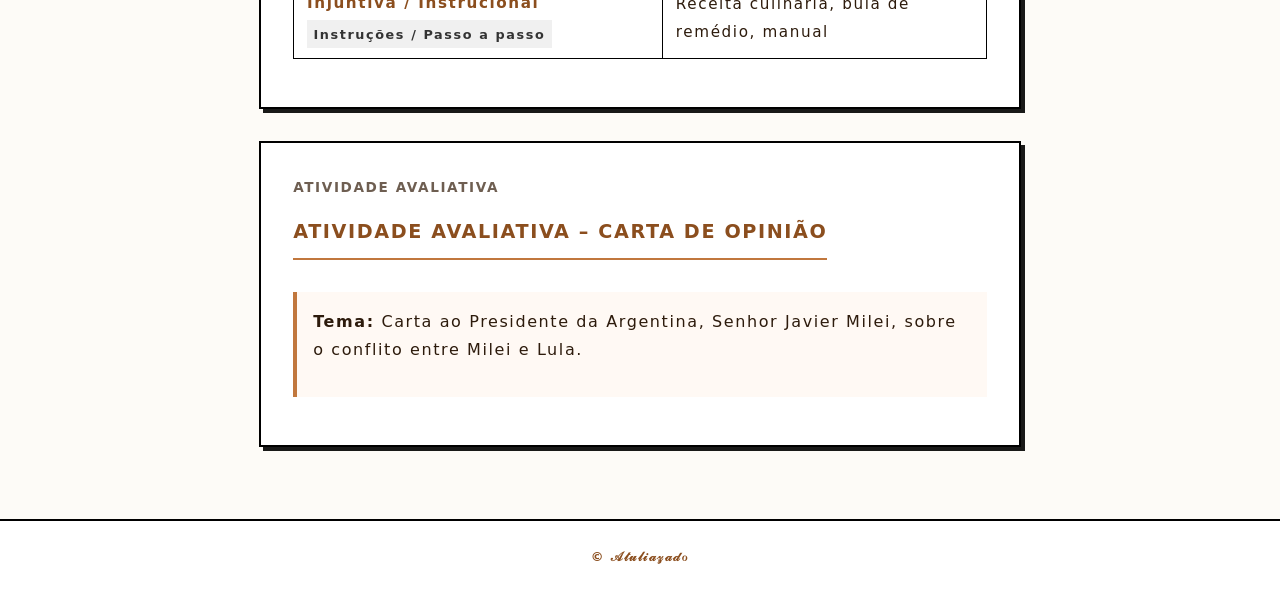
<file: redacao.html>
<!DOCTYPE html>
<html lang="pt-BR">
<head>
  <meta charset="UTF-8">
  <meta name="viewport" content="width=device-width, initial-scale=1.0">
  <title>Redação</title>
  <link rel="stylesheet" href="styles.css">
  <style>
    .question-card {
      background-color: var(--bg-card);
      border: 2px solid var(--border-strong);
      padding: 2rem;
      margin-bottom: 2rem;
      box-shadow: var(--shadow-flat);
    }

    .question-title {
      font-weight: 800;
      color: var(--accent-dark);
      margin-bottom: 1rem;
      text-transform: uppercase;
      font-size: 1.2rem;
      border-bottom: 2px solid var(--accent-warm);
      padding-bottom: 0.5rem;
      display: inline-block;
    }

    .date-tag {
      font-size: 0.85rem;
      color: var(--text-muted);
      margin-bottom: 1rem;
      font-weight: 600;
    }

    .topic-subtitle {
      font-size: 1.05rem;
      font-weight: 800;
      color: var(--accent-dark);
      margin: 1.2rem 0 0.5rem 0;
      text-transform: uppercase;
    }

    .notes-list {
      padding-left: 1.2rem;
      margin-bottom: 1rem;
    }

    .notes-list li {
      margin-bottom: 0.6rem;
      line-height: 1.7;
      font-size: 1rem;
      color: var(--text-main);
    }

    .nested-list {
      padding-left: 1.5rem;
      margin-top: 0.3rem;
      list-style-type: disc;
    }

    /* Tabela compacta e limpa */
    .comparison-table {
      width: 100%;
      border-collapse: collapse;
      margin: 1rem 0;
      font-size: 0.95rem;
    }

    .comparison-table th, .comparison-table td {
      border: 1px solid var(--border-strong);
      padding: 0.6rem 0.8rem;
      text-align: left;
      vertical-align: middle;
    }

    .comparison-table th {
      background-color: var(--accent-warm);
      color: #fff;
      font-weight: 700;
      text-transform: uppercase;
      font-size: 0.85rem;
      letter-spacing: 0.5px;
    }

    .comparison-table td strong {
      color: var(--accent-dark);
    }

    .badge {
      display: inline-block;
      background-color: #f0f0f0;
      color: #333;
      padding: 0.15rem 0.4rem;
      border-radius: 4px;
      font-size: 0.8rem;
      font-weight: 600;
      margin-top: 0.2rem;
    }

    .activity-box {
      background-color: #fff9f4;
      border-left: 4px solid var(--accent-warm);
      padding: 1rem;
      margin: 1rem 0;
    }
  </style>
</head>
<body>

  <header>
    <div class="logo">
      <video src="espiral.mp4" class="logo-img" autoplay loop muted playsinline></video>
      <span>REDAÇÃO</span>
    </div>
    
    <div class="menu-container">
      <!-- Botão Redondo com Ícone Hambúrguer (3 Linhas) -->
      <button class="menu-btn" id="menuBtn" aria-label="Abrir Menu">&#9776;</button>
      
      <!-- Menu Dropdown Oculto -->
      <nav class="dropdown-menu" id="dropdownMenu">
        <span>Navegação</span>
        <ul>
          <li><a href="index.html">Início</a></li>
          <li><a href="pca.html">PCA</a></li>
          <li><a href="sociologia.html">Sociologia</a></li>
          <li><a href="portugues.html">Português</a></li>
          <li><a href="filosofia.html">Filosofia</a></li>
          <li><a href="geografia.html">Geografia</a></li>
          <li><a href="redacao.html">Redação</a></li>
          <li><a href="matematica.html">Matemática Básica</a></li>
          <li><a href="historia.html">História</a></li>
       
        </ul>
      </nav>
    </div>
  </header>

  <script>
    const menuBtn = document.getElementById('menuBtn');
    const dropdownMenu = document.getElementById('dropdownMenu');

    // Abre e fecha o menu ao clicar no botão
    menuBtn.addEventListener('click', (e) => {
      e.stopPropagation();
      dropdownMenu.classList.toggle('active');
    });

    // Fecha o menu ao clicar fora dele
    document.addEventListener('click', () => {
      dropdownMenu.classList.remove('active');
    });
  </script>

  <main>
    <section class="welcome-card">
      <h1>Atividades de Redação</h1>
      <p>Estudos sobre gêneros textuais, tipologia textual e estrutura de cartas.</p>
    </section>

    <div class="question-card">
      <div class="date-tag">ATIVIDADE DE 10/08/2026</div>
      <div class="question-title">Estrutura do Gênero "Carta"</div>
      
      <p>É formada por 5 ou 6 partes principais: <strong>cabeçalho, vocativo, corpo do texto, despedida, assinatura e P.S.</strong></p>

      <h3 class="topic-subtitle">Partes da Carta</h3>
      <ol class="notes-list">
        <li><strong>Cabeçalho:</strong> Local e data em que a carta foi escrita.<br><em>Ex.: Brasília, 10 de agosto de 2026.</em></li>
        <li><strong>Vocativo:</strong> Nome ou forma de tratamento para chamar o destinatário que pode ser íntimo (<em>Querida, mãe</em>) ou formal (<em>Prezado, Senhor</em>).</li>
        <li><strong>Corpo do texto:</strong> A mensagem principal da carta. É dividida em:
          <ul class="nested-list">
            <li>Introdução</li>
            <li>Desenvolvimento</li>
            <li>Conclusão</li>
          </ul>
        </li>
        <li><strong>Despedida:</strong> Frase curta de encerramento, como "Com carinho" para amigos, ou "Atenciosamente" para trabalho.</li>
        <li><strong>Assinatura:</strong> O nome de quem escreveu a carta.</li>
        <li><strong>P.S. (Pós-escrito):</strong> Informação escrita "extra" ao final da carta.</li>
      </ol>
    </div>

    <div class="question-card">
      <div class="date-tag">ATIVIDADE DE 10/08/2026</div>
      <div class="question-title">Tipologia Textual vs. Gênero Textual</div>

      <table class="comparison-table">
        <thead>
          <tr>
            <th>Tipologia (Estrutura / Organização)</th>
            <th>Gênero Textual (Função Social / Prática)</th>
          </tr>
        </thead>
        <tbody>
          <tr>
            <td>
              <strong>Dissertativa Argumentativa</strong>
              <div class="badge">Defende opinião / Tese</div>
            </td>
            <td>Artigo de opinião, ensaio, carta argumentativa</td>
          </tr>
          <tr>
            <td>
              <strong>Dissertativa Expositiva</strong>
              <div class="badge">Apenas informa / Fato</div>
            </td>
            <td>Notícia, reportagem, verbete</td>
          </tr>
          <tr>
            <td>
              <strong>Narrativa</strong>
              <div class="badge">Personagem, enredo, tempo e espaço</div>
            </td>
            <td>Romance, novela, conto, diário</td>
          </tr>
          <tr>
            <td>
              <strong>Descritiva</strong>
              <div class="badge">Detalhamento de imagens / Cenas</div>
            </td>
            <td>Cardápio, anúncio, lista de compras</td>
          </tr>
          <tr>
            <td>
              <strong>Injuntiva / Instrucional</strong>
              <div class="badge">Instruções / Passo a passo</div>
            </td>
            <td>Receita culinária, bula de remédio, manual</td>
          </tr>
        </tbody>
      </table>
    </div>

    <div class="question-card">
      <div class="date-tag">ATIVIDADE AVALIATIVA</div>
      <div class="question-title">Atividade Avaliativa – Carta de Opinião</div>
      
      <div class="activity-box">
        <p><strong>Tema:</strong> Carta ao Presidente da Argentina, Senhor Javier Milei, sobre o conflito entre Milei e Lula.</p>
      </div>
    </div>
  </main>

  <footer>
    <p>&copy; 𝒜𝓉𝓊𝓁𝒾𝒶𝓏𝒶𝒹ℴ</p>
  </footer>

</body>
</html>
</file>
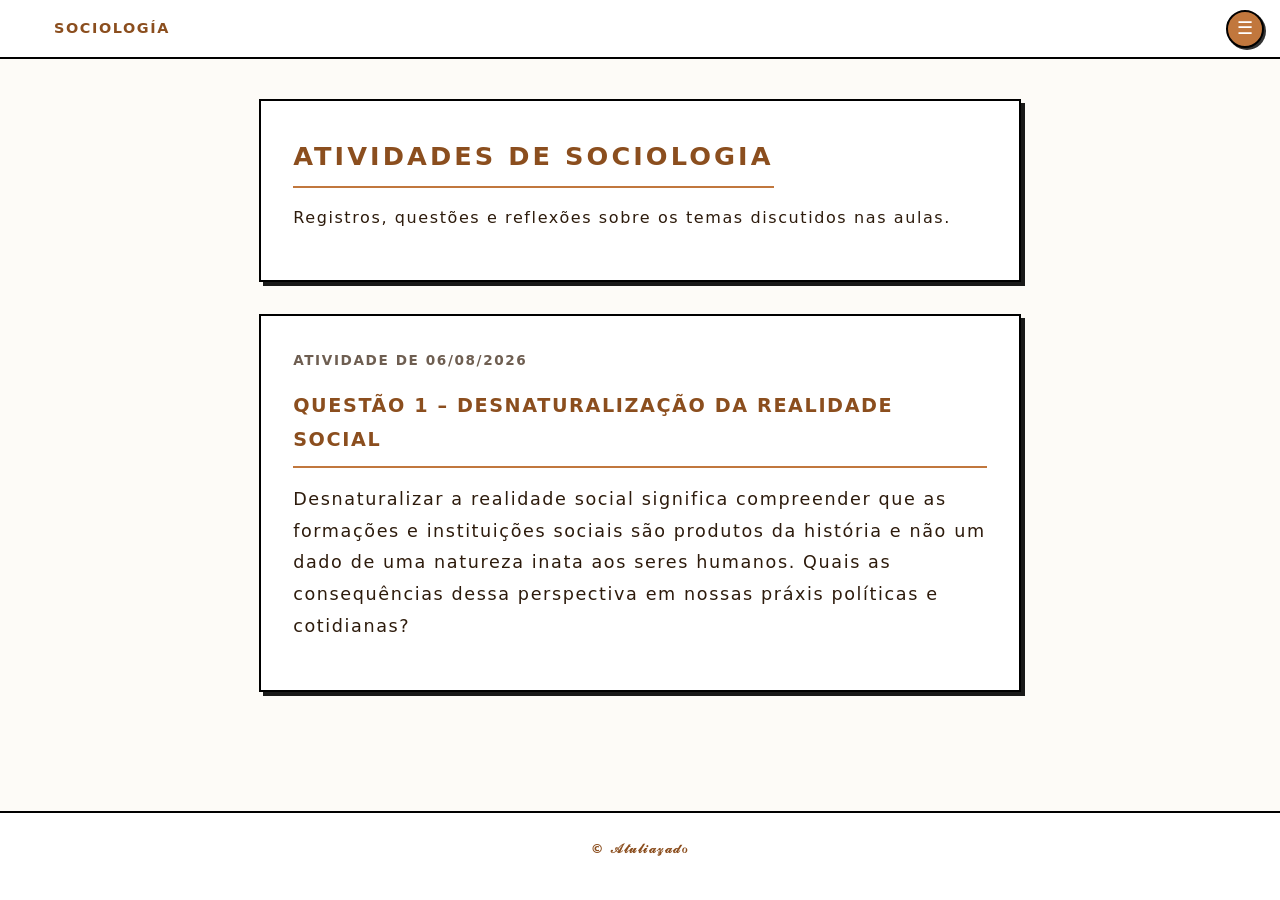
<file: sociologia.html>
<!DOCTYPE html>
<html lang="pt-BR">
<head>
  <meta charset="UTF-8">
  <meta name="viewport" content="width=device-width, initial-scale=1.0">
  <title>Sociologia</title>
  <link rel="stylesheet" href="styles.css">
  <style>
    .question-card {
      background-color: var(--bg-card);
      border: 2px solid var(--border-strong);
      padding: 2rem;
      margin-bottom: 2rem;
      box-shadow: var(--shadow-flat);
    }

    .question-title {
      font-weight: 800;
      color: var(--accent-dark);
      margin-bottom: 1rem;
      text-transform: uppercase;
      font-size: 1.2rem;
      border-bottom: 2px solid var(--accent-warm);
      padding-bottom: 0.5rem;
      display: inline-block;
    }

    .date-tag {
      font-size: 0.85rem;
      color: var(--text-muted);
      margin-bottom: 1rem;
      font-weight: 600;
    }

    .question-text {
      font-size: 1.1rem;
      line-height: 1.8;
      color: var(--text-main);
    }
  </style>
</head>
<body>

  <header>
    <div class="logo">
      <video src="espiral.mp4" class="logo-img" autoplay loop muted playsinline></video>
      <span>SOCIOLOGÍA</span>
    </div>
    
    <div class="menu-container">
      <!-- Botão Redondo com Ícone Hambúrguer (3 Linhas) -->
      <button class="menu-btn" id="menuBtn" aria-label="Abrir Menu">&#9776;</button>
      
      <!-- Menu Dropdown Oculto -->
      <nav class="dropdown-menu" id="dropdownMenu">
        <span>Navegação</span>
        <ul>
          <li><a href="index.html">Início</a></li>
          <li><a href="pca.html">PCA</a></li>
          <li><a href="sociologia.html">Sociologia</a></li>
          <li><a href="portugues.html">Português</a></li>
          <li><a href="filosofia.html">Filosofia</a></li>
          <li><a href="geografia.html">Geografia</a></li>
          <li><a href="redacao.html">Redação</a></li>
          <li><a href="matematica.html">Matemática Básica</a></li>
          <li><a href="historia.html">História</a></li>
       
        </ul>
      </nav>
    </div>
  </header>
  <script>
    const menuBtn = document.getElementById('menuBtn');
    const dropdownMenu = document.getElementById('dropdownMenu');

    // Abre e fecha o menu ao clicar no botão
    menuBtn.addEventListener('click', (e) => {
      e.stopPropagation();
      dropdownMenu.classList.toggle('active');
    });

    // Fecha o menu ao clicar fora dele
    document.addEventListener('click', () => {
      dropdownMenu.classList.remove('active');
    });
  </script>

  <main>
    <section class="welcome-card">
      <h1>Atividades de Sociologia</h1>
      <p>Registros, questões e reflexões sobre os temas discutidos nas aulas.</p>
    </section>

    <div class="question-card">
      <div class="date-tag">ATIVIDADE DE 06/08/2026</div>
      <div class="question-title">Questão 1 – Desnaturalização da Realidade Social</div>
      
      <p class="question-text">
        Desnaturalizar a realidade social significa compreender que as formações e instituições sociais são produtos da história e não um dado de uma natureza inata aos seres humanos. Quais as consequências dessa perspectiva em nossas práxis políticas e cotidianas?
      </p>
    </div>
  </main>

  <footer>
    <p>&copy; 𝒜𝓉𝓊𝓁𝒾𝒶𝓏𝒶𝒹ℴ</p>
  </footer>

</body>
</html>
</file>
<file: styles.css>
/* =========================================================
   1. RESET BÁSICO E VARIÁVEIS
   ========================================================= */
* {
  margin: 0;
  padding: 0;
  box-sizing: border-box;
  border-radius: 0 !important; /* Estilo 100% quadrado/reto */
}

:root {
  --bg-page: #fdfbf7;
  --bg-card: #ffffff;
  --text-main: #2d1b0c;
  --text-muted: #6e5e51;
  --accent-warm: #c1773d;
  --accent-dark: #8b4e1e;
  --border-strong: #000000;
  --font-main: 'Segoe UI', system-ui, sans-serif;
  --shadow-flat: 4px 4px 0px rgba(0,0,0,0.9);
  --shadow-active: 1px 1px 0px rgba(0,0,0,0.9);
}

body {
  font-family: var(--font-main);
  background-color: var(--bg-page);
  color: var(--text-main);
  line-height: 1.8;
  letter-spacing: 0.1em;
  display: flex;
  flex-direction: column;
  min-height: 100vh;
}

/* =========================================================
   2. HEADER E LOGO
   ========================================================= */
header {
  background-color: var(--bg-card);
  border-bottom: 2px solid var(--border-strong);
  padding: 0.6rem 1rem;
  display: flex;
  flex-direction: row;
  justify-content: space-between;
  align-items: center;
  position: sticky;
  top: 0;
  z-index: 1000;
}

.logo {
  display: flex;
  flex-direction: row;
  align-items: center;
  gap: 0.5rem;
  font-size: 0.9rem;
  font-weight: 800;
  text-transform: uppercase;
  color: var(--accent-dark);
  white-space: nowrap;
}

.logo-img {
  width: 30px;
  height: 30px;
  object-fit: cover;
  border: none !important;
  display: block;
}

/* =========================================================
   3. MENU DROPDOWN (Botão Circular de 3 Linhas)
   ========================================================= */
.menu-container {
  position: relative;
}

/* Botão Redondo com Ícone Hambúrguer */
.menu-btn {
  background-color: var(--accent-warm);
  color: #ffffff;
  border: 2px solid var(--border-strong);
  width: 38px;
  height: 38px;
  border-radius: 50% !important; /* Exceção do reset para ficar redondo */
  font-size: 1.1rem;
  display: flex;
  align-items: center;
  justify-content: center;
  cursor: pointer;
  box-shadow: 2px 2px 0px rgba(0,0,0,0.8);
  transition: transform 0.1s ease;
}

.menu-btn:active {
  transform: scale(0.92);
}

/* Caixa Suspensa do Menu */
.dropdown-menu {
  display: none;
  position: absolute;
  right: 0;
  top: 125%;
  background-color: var(--bg-card);
  border: 2px solid var(--border-strong);
  box-shadow: var(--shadow-flat);
  padding: 0.8rem;
  min-width: 160px;
  z-index: 1000;
}

.dropdown-menu.active {
  display: block;
}

.dropdown-menu span {
  display: block;
  font-size: 0.75rem;
  font-weight: 800;
  color: var(--text-muted);
  text-transform: uppercase;
  margin-bottom: 0.4rem;
  border-bottom: 1px dashed var(--accent-warm);
}

.dropdown-menu ul {
  list-style: none;
  display: flex;
  flex-direction: column;
  gap: 0.4rem;
  padding: 0;
  margin: 0;
}

.dropdown-menu a {
  text-decoration: none;
  color: var(--text-main);
  font-weight: 700;
  font-size: 0.85rem;
  text-transform: uppercase;
  display: block;
  padding: 0.4rem;
  transition: background 0.2s ease;
}

.dropdown-menu a:hover {
  background-color: var(--accent-warm);
  color: #ffffff;
}

/* =========================================================
   4. ESTRUTURA PRINCIPAL E CONTEÚDO
   ========================================================= */
main {
  max-width: 800px;
  width: 100%;
  margin: 2.5rem auto;
  padding: 0 1.2rem;
  flex: 1;
}

.welcome-card {
  background-color: var(--bg-card);
  border: 2px solid var(--border-strong);
  padding: 2rem;
  margin-bottom: 2rem;
  box-shadow: var(--shadow-flat);
}

h1 {
  font-size: 1.6rem;
  font-weight: 800;
  letter-spacing: 0.12em;
  color: var(--accent-dark);
  margin-bottom: 1rem;
  text-transform: uppercase;
  border-bottom: 2px solid var(--accent-warm);
  display: inline-block;
  padding-bottom: 0.4rem;
}

p {
  margin-bottom: 1rem;
}

.poem {
  margin: 2rem 0;
  padding: 1.2rem;
  border: 2px solid var(--accent-warm);
  background-color: #fff9f4;
  font-style: italic;
  letter-spacing: 0.08em;
  position: relative;
}

.poem::before {
  content: '"';
  font-size: 3rem;
  color: var(--accent-warm);
  position: absolute;
  top: -15px;
  left: 8px;
  font-family: serif;
  opacity: 0.3;
}

.poem p {
  margin-bottom: 0.5rem;
}

.buttons-container {
  display: flex;
  gap: 1.5rem;
  margin-top: 2rem;
  flex-wrap: wrap;
}

.btn {
  display: inline-block;
  padding: 0.8rem 1.5rem;
  background-color: var(--accent-warm);
  color: #ffffff;
  text-decoration: none;
  font-weight: 700;
  letter-spacing: 0.12em;
  text-transform: uppercase;
  border: 2px solid var(--border-strong);
  box-shadow: var(--shadow-flat);
  transition: all 0.1s ease;
  text-align: center;
  flex: 1;
  min-width: 200px;
}

.btn:hover {
  background-color: var(--accent-dark);
}

.btn:active {
  transform: translate(3px, 3px);
  box-shadow: var(--shadow-active);
}

footer {
  background-color: var(--bg-card);
  border-top: 2px solid var(--border-strong);
  text-align: center;
  padding: 1.5rem;
  font-size: 0.8rem;
  letter-spacing: 0.12em;
  color: var(--accent-dark);
  font-weight: 600;
}

/* =========================================================
   5. RESPONSIVIDADE (Celular)
   ========================================================= */
@media (max-width: 600px) {
  header {
    padding: 0.5rem 0.8rem;
  }

  .logo {
    font-size: 0.8rem;
  }

  .logo-img {
    width: 26px;
    height: 26px;
  }

  .welcome-card {
    padding: 1.5rem 1rem;
    margin-top: 0.5rem;
  }

  h1 {
    font-size: 1.2rem;
  }

  .buttons-container {
    flex-direction: column;
    gap: 1rem;
  }
  
  .btn {
    width: 100%;
  }
}
</file>
